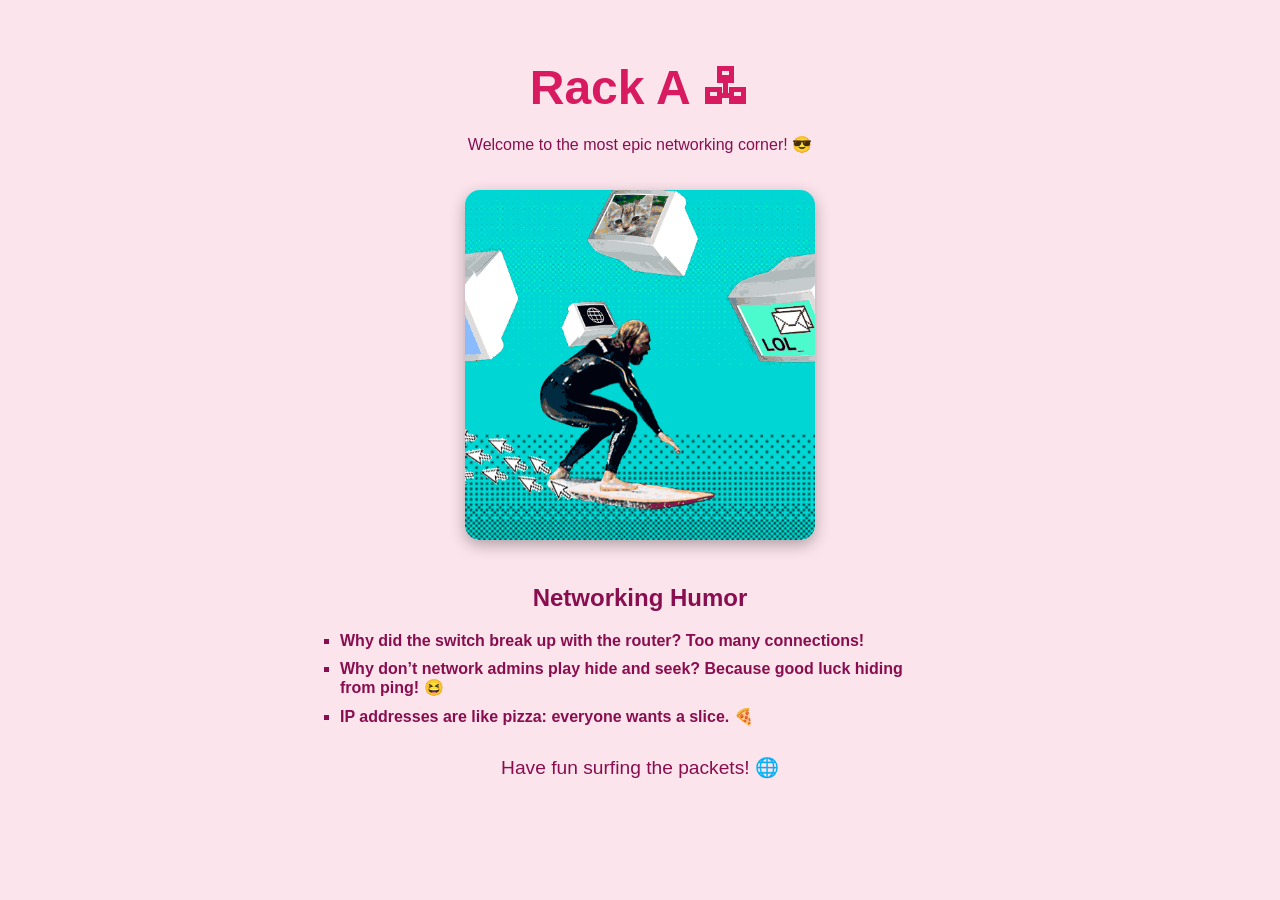
<file: servers_config/rack_a/index.html>
<!DOCTYPE html>
<html lang="en">
<head>
    <meta charset="UTF-8">
    <title>Rack A - Networking Fun</title>
    <link rel="stylesheet" href="style.css">
</head>
<body>
    <h1>Rack A 🖧</h1>
    <p>Welcome to the most epic networking corner! 😎</p>

    <div class="gif-container">
        <img src="surfing_gif.gif" alt="Funny networking GIF">
    </div>

    <h2>Networking Humor</h2>
    <ul>
        <li>Why did the switch break up with the router? Too many connections!</li>
        <li>Why don’t network admins play hide and seek? Because good luck hiding from ping! 😆</li>
        <li>IP addresses are like pizza: everyone wants a slice. 🍕</li>
    </ul>

    <p class="footer">Have fun surfing the packets! 🌐</p>
</body>
</html>
</file>
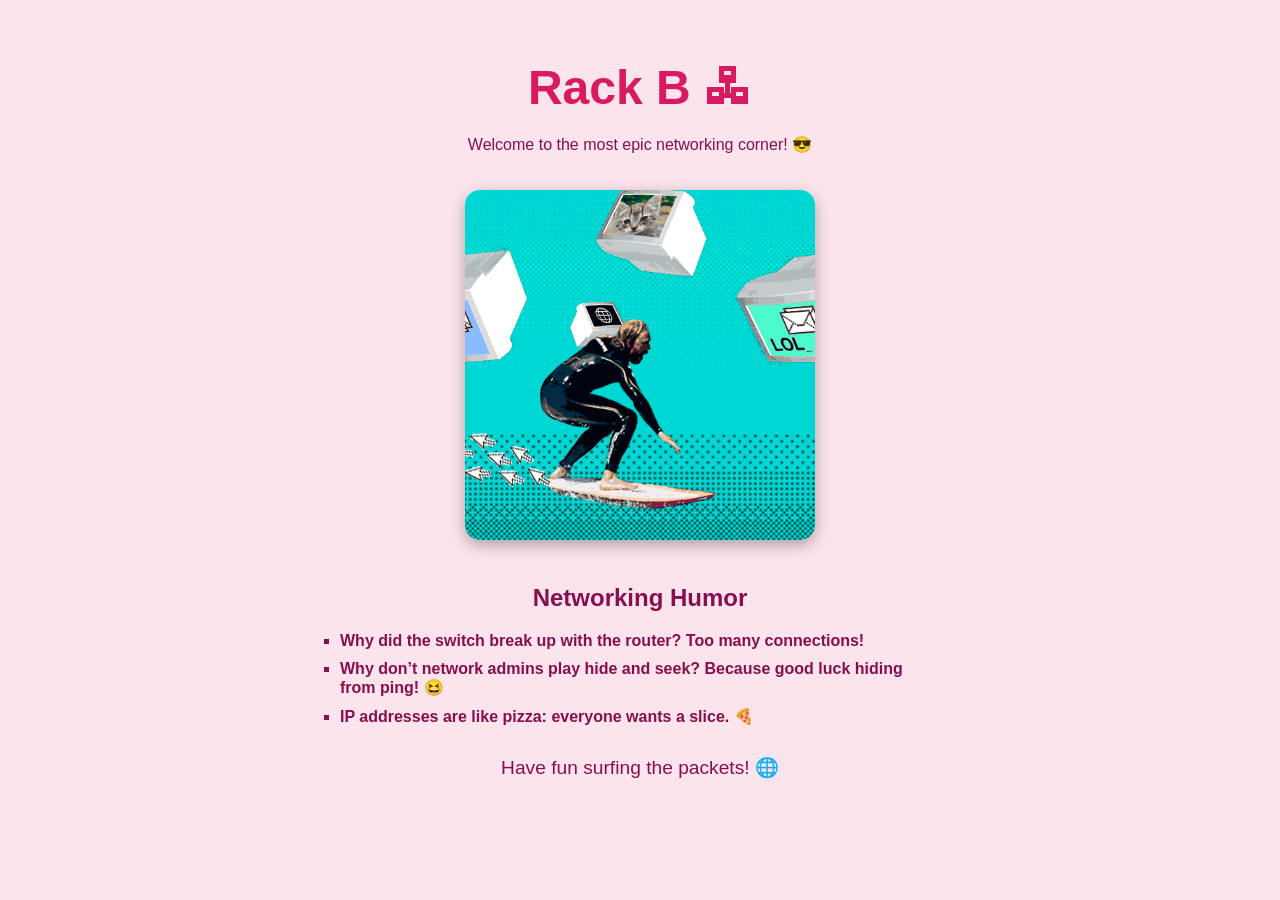
<file: servers_config/rack_b/index.html>
<!DOCTYPE html>
<html lang="en">
<head>
    <meta charset="UTF-8">
    <title>Rack B - Networking Fun</title>
    <link rel="stylesheet" href="style.css">
</head>
<body>
    <h1>Rack B 🖧</h1>
    <p>Welcome to the most epic networking corner! 😎</p>

    <div class="gif-container">
        <img src="surfing_gif.gif" alt="Funny networking GIF">
    </div>

    <h2>Networking Humor</h2>
    <ul>
        <li>Why did the switch break up with the router? Too many connections!</li>
        <li>Why don’t network admins play hide and seek? Because good luck hiding from ping! 😆</li>
        <li>IP addresses are like pizza: everyone wants a slice. 🍕</li>
    </ul>

    <p class="footer">Have fun surfing the packets! 🌐</p>
</body>
</html>
</file>
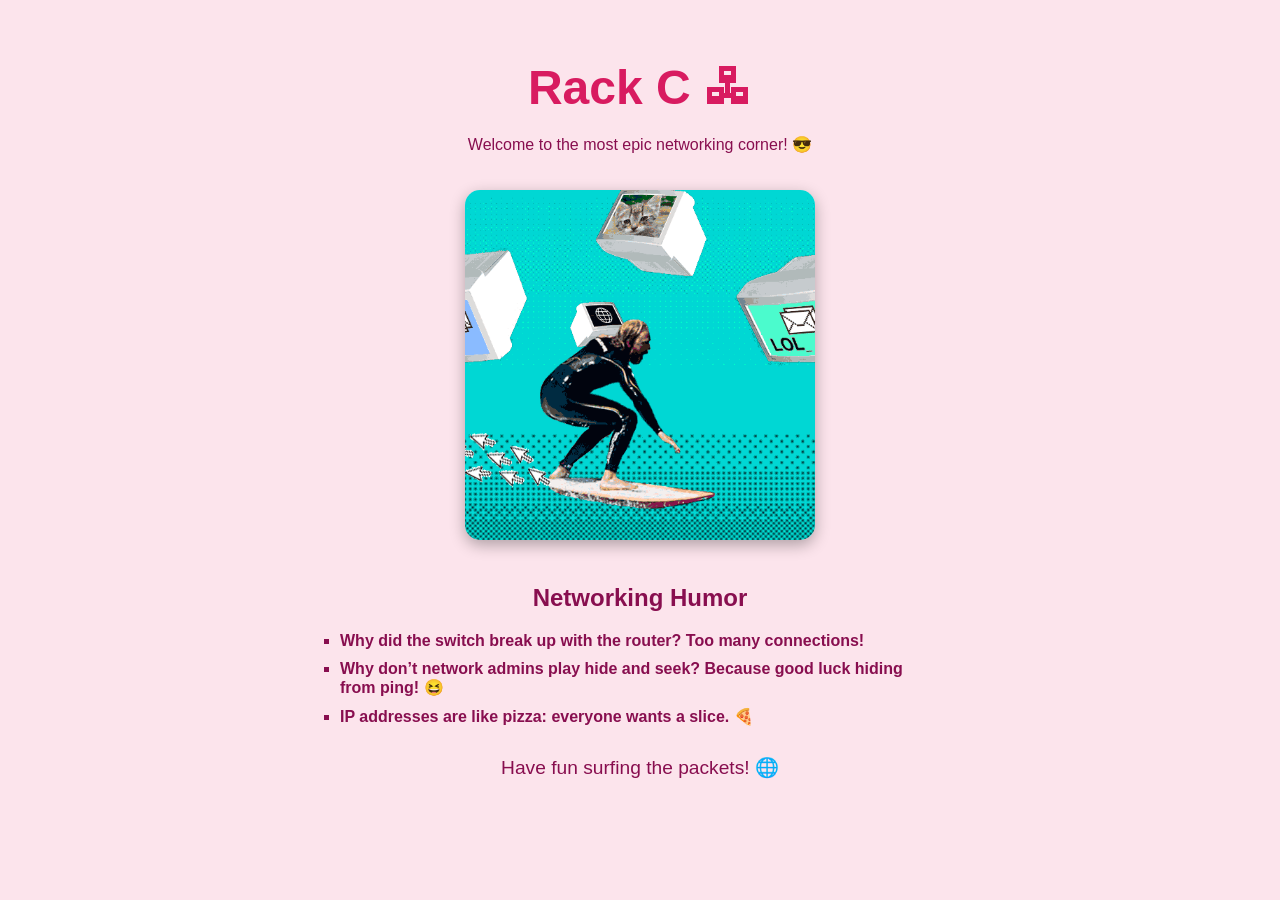
<file: servers_config/rack_c/index.html>
<!DOCTYPE html>
<html lang="en">
<head>
    <meta charset="UTF-8">
    <title>Rack C - Networking Fun</title>
    <link rel="stylesheet" href="style.css">
</head>
<body>
    <h1>Rack C 🖧</h1>
    <p>Welcome to the most epic networking corner! 😎</p>

    <div class="gif-container">
        <img src="surfing_gif.gif" alt="Funny networking GIF">
    </div>

    <h2>Networking Humor</h2>
    <ul>
        <li>Why did the switch break up with the router? Too many connections!</li>
        <li>Why don’t network admins play hide and seek? Because good luck hiding from ping! 😆</li>
        <li>IP addresses are like pizza: everyone wants a slice. 🍕</li>
    </ul>

    <p class="footer">Have fun surfing the packets! 🌐</p>
</body>
</html>
</file>
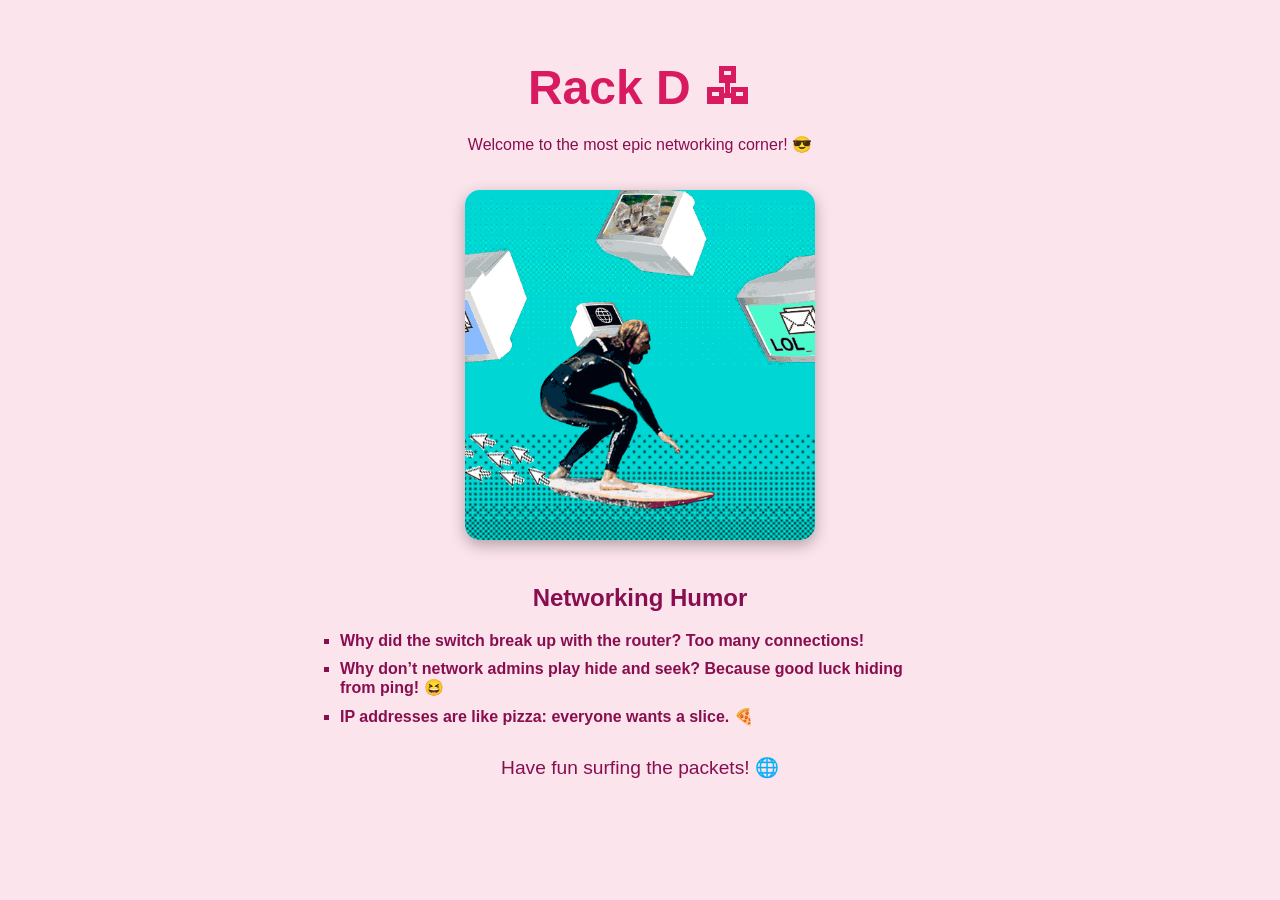
<file: servers_config/rack_d/index.html>
<!DOCTYPE html>
<html lang="en">
<head>
    <meta charset="UTF-8">
    <title>Rack D - Networking Fun</title>
    <link rel="stylesheet" href="style.css">
</head>
<body>
    <h1>Rack D 🖧</h1>
    <p>Welcome to the most epic networking corner! 😎</p>

    <div class="gif-container">
        <img src="surfing_gif.gif" alt="Funny networking GIF">
    </div>

    <h2>Networking Humor</h2>
    <ul>
        <li>Why did the switch break up with the router? Too many connections!</li>
        <li>Why don’t network admins play hide and seek? Because good luck hiding from ping! 😆</li>
        <li>IP addresses are like pizza: everyone wants a slice. 🍕</li>
    </ul>

    <p class="footer">Have fun surfing the packets! 🌐</p>
</body>
</html>
</file>
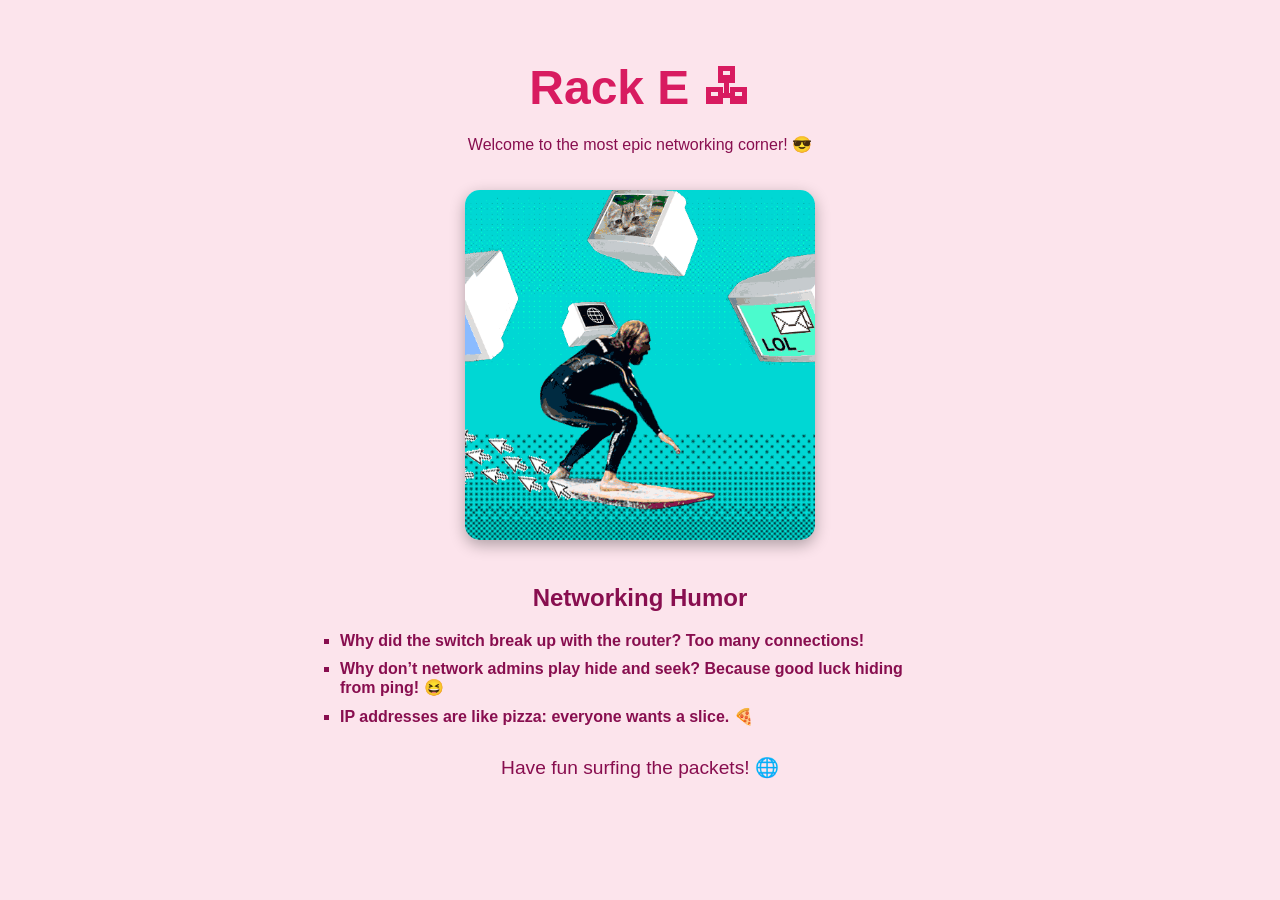
<file: servers_config/rack_e/index.html>
<!DOCTYPE html>
<html lang="en">
<head>
    <meta charset="UTF-8">
    <title>Rack E - Networking Fun</title>
    <link rel="stylesheet" href="style.css">
</head>
<body>
    <h1>Rack E 🖧</h1>
    <p>Welcome to the most epic networking corner! 😎</p>

    <div class="gif-container">
        <img src="surfing_gif.gif" alt="Funny networking GIF">
    </div>

    <h2>Networking Humor</h2>
    <ul>
        <li>Why did the switch break up with the router? Too many connections!</li>
        <li>Why don’t network admins play hide and seek? Because good luck hiding from ping! 😆</li>
        <li>IP addresses are like pizza: everyone wants a slice. 🍕</li>
    </ul>

    <p class="footer">Have fun surfing the packets! 🌐</p>
</body>
</html>
</file>
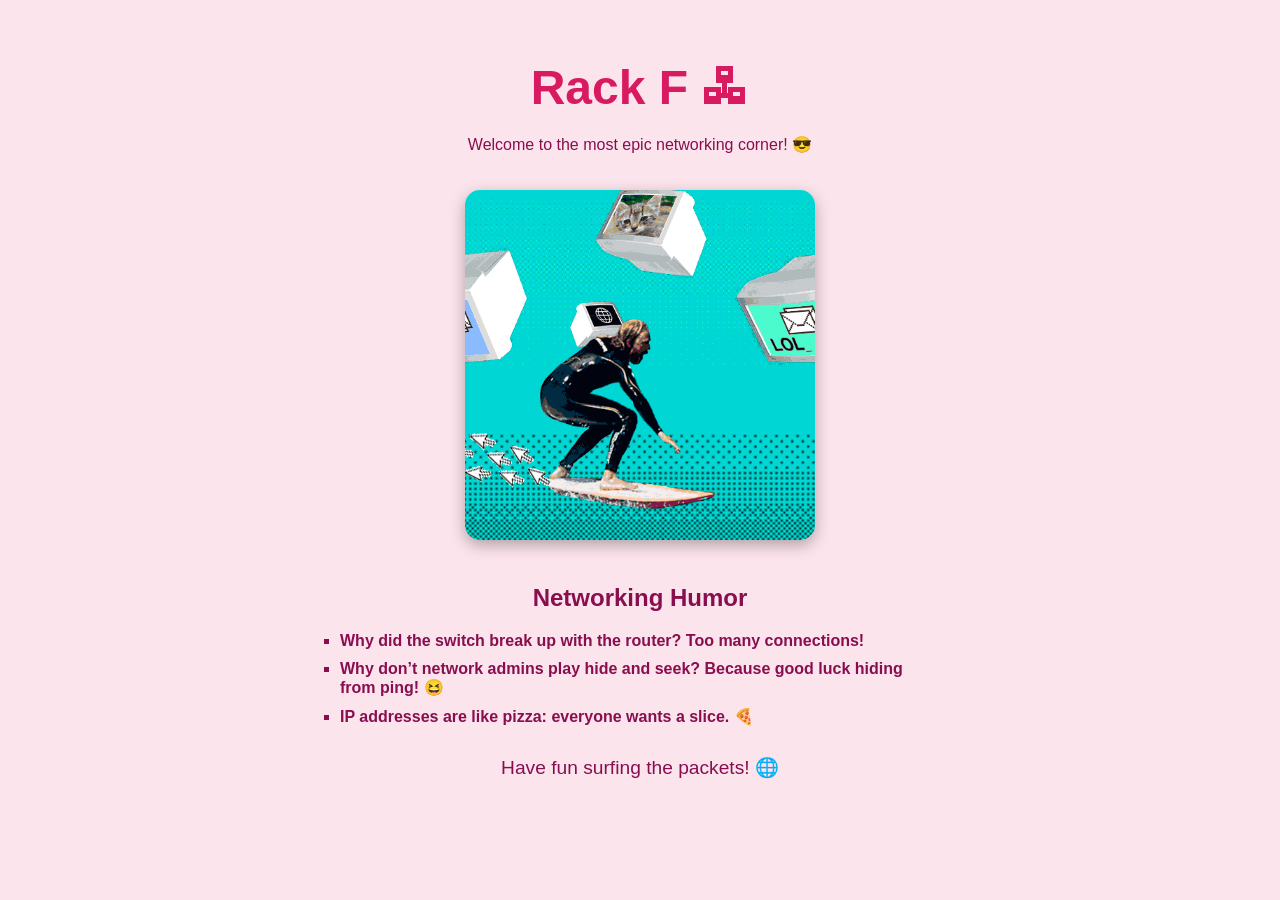
<file: servers_config/rack_f/index.html>
<!DOCTYPE html>
<html lang="en">
<head>
    <meta charset="UTF-8">
    <title>Rack F - Networking Fun</title>
    <link rel="stylesheet" href="style.css">
</head>
<body>
    <h1>Rack F 🖧</h1>
    <p>Welcome to the most epic networking corner! 😎</p>

    <div class="gif-container">
        <img src="surfing_gif.gif" alt="Funny networking GIF">
    </div>

    <h2>Networking Humor</h2>
    <ul>
        <li>Why did the switch break up with the router? Too many connections!</li>
        <li>Why don’t network admins play hide and seek? Because good luck hiding from ping! 😆</li>
        <li>IP addresses are like pizza: everyone wants a slice. 🍕</li>
    </ul>

    <p class="footer">Have fun surfing the packets! 🌐</p>
</body>
</html>
</file>
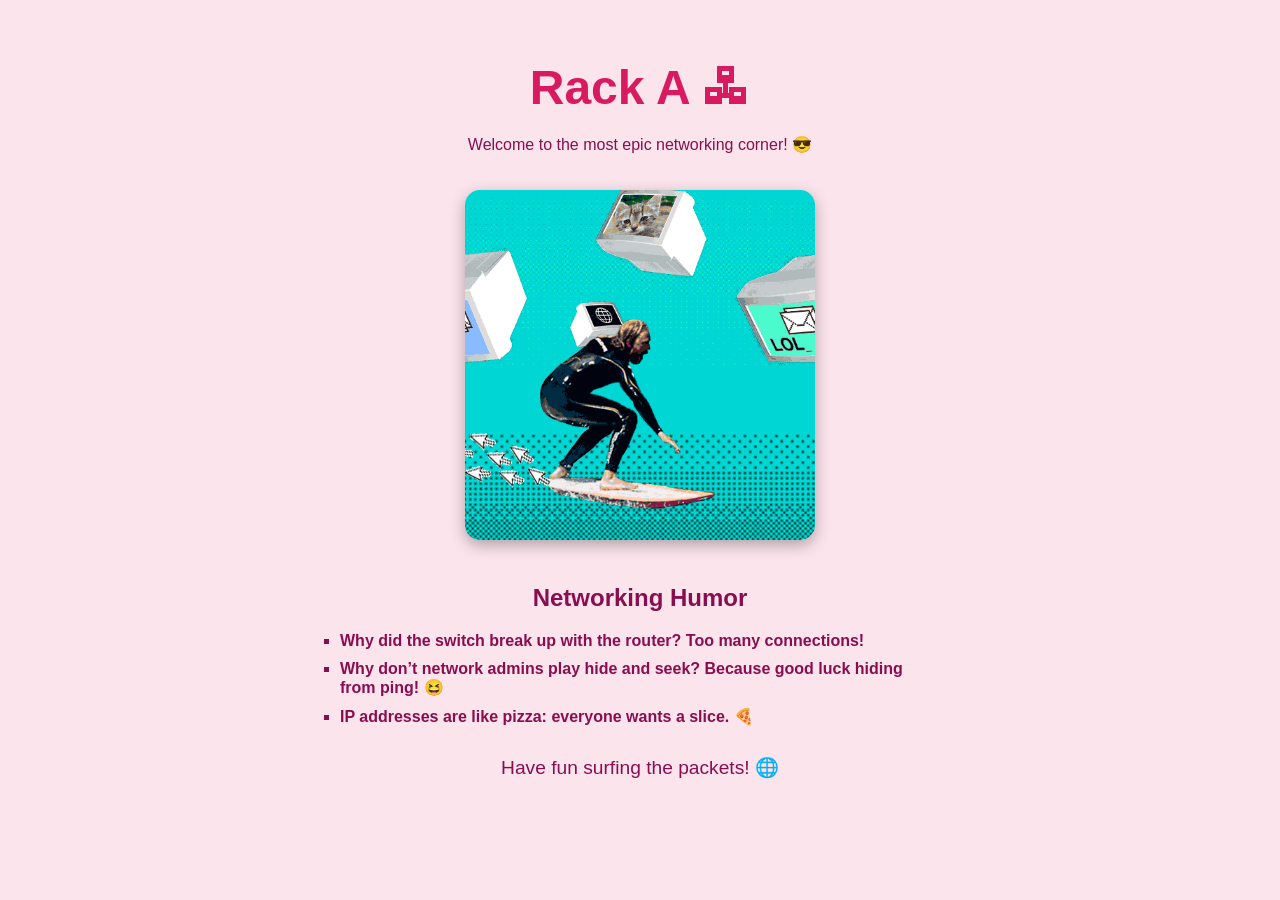
<file: servers_config/rack_a/web/index.html>
<!DOCTYPE html>
<html lang="en">
<head>
    <meta charset="UTF-8">
    <title>Rack A - Networking Fun</title>
    <link rel="stylesheet" href="style.css">
</head>
<body>
    <h1>Rack A 🖧</h1>
    <p>Welcome to the most epic networking corner! 😎</p>

    <div class="gif-container">
        <img src="surfing_gif.gif" alt="Funny networking GIF">
    </div>

    <h2>Networking Humor</h2>
    <ul>
        <li>Why did the switch break up with the router? Too many connections!</li>
        <li>Why don’t network admins play hide and seek? Because good luck hiding from ping! 😆</li>
        <li>IP addresses are like pizza: everyone wants a slice. 🍕</li>
    </ul>

    <p class="footer">Have fun surfing the packets! 🌐</p>
</body>
</html>
</file>
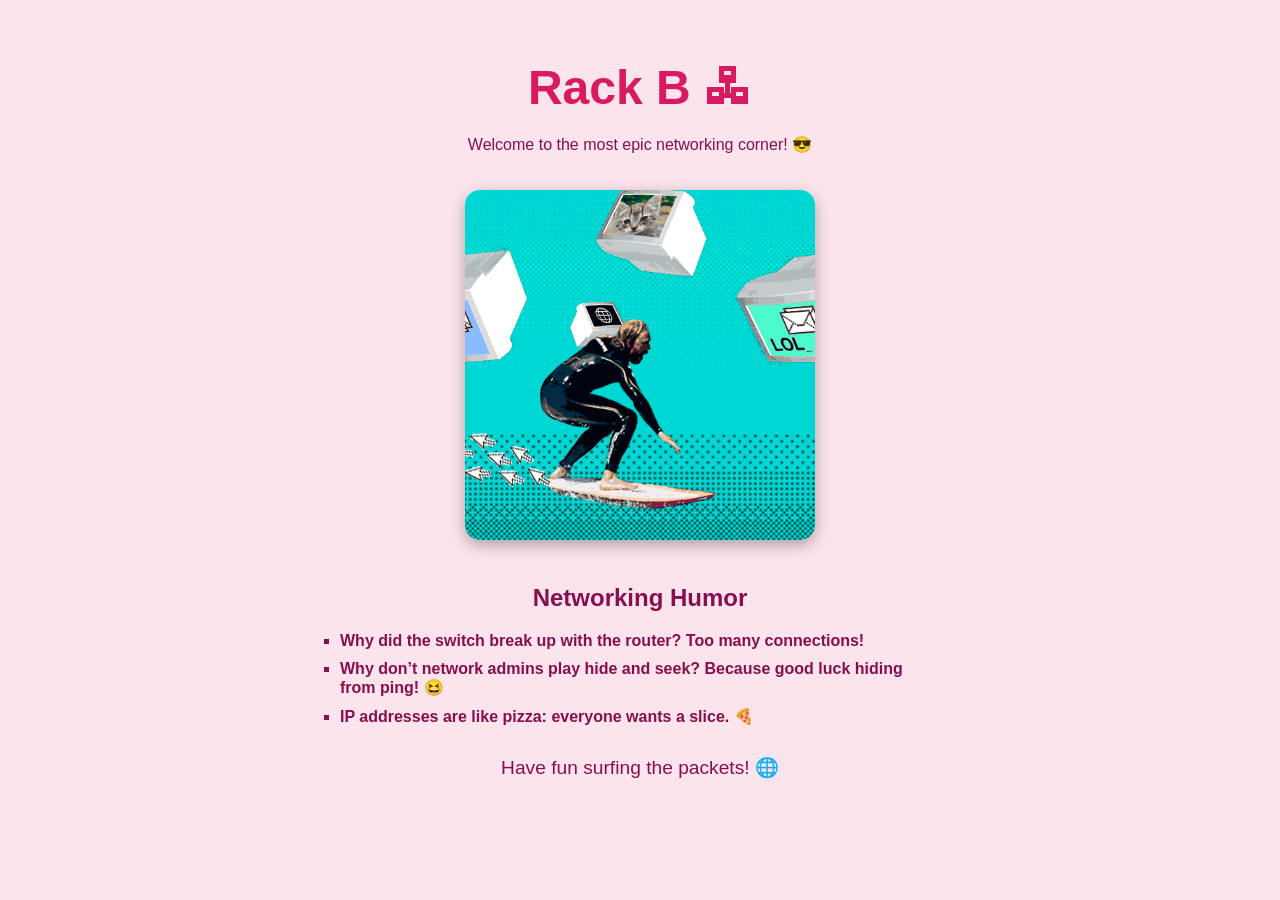
<file: servers_config/rack_b/web/index.html>
<!DOCTYPE html>
<html lang="en">
<head>
    <meta charset="UTF-8">
    <title>Rack B - Networking Fun</title>
    <link rel="stylesheet" href="style.css">
</head>
<body>
    <h1>Rack B 🖧</h1>
    <p>Welcome to the most epic networking corner! 😎</p>

    <div class="gif-container">
        <img src="surfing_gif.gif" alt="Funny networking GIF">
    </div>

    <h2>Networking Humor</h2>
    <ul>
        <li>Why did the switch break up with the router? Too many connections!</li>
        <li>Why don’t network admins play hide and seek? Because good luck hiding from ping! 😆</li>
        <li>IP addresses are like pizza: everyone wants a slice. 🍕</li>
    </ul>

    <p class="footer">Have fun surfing the packets! 🌐</p>
</body>
</html>
</file>
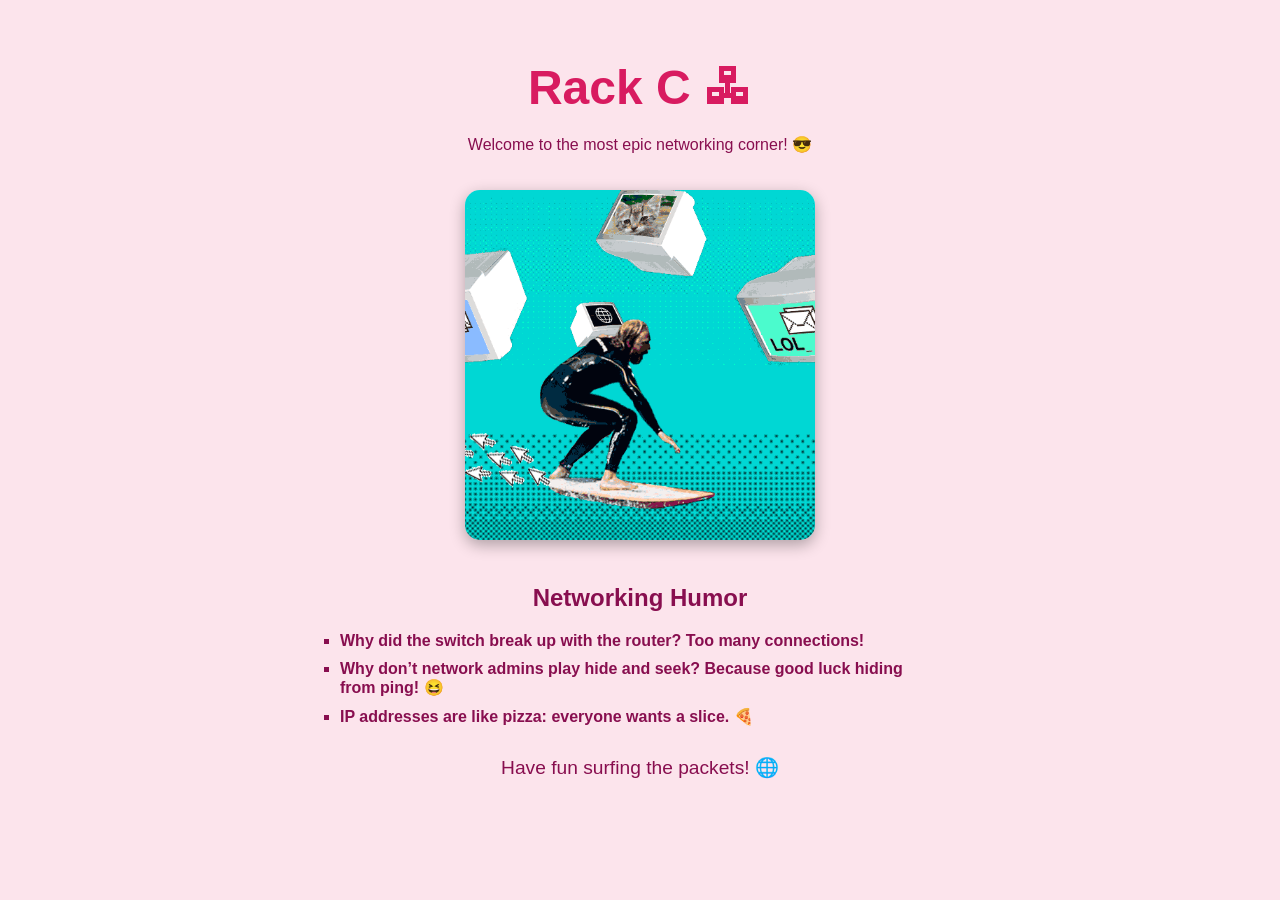
<file: servers_config/rack_c/web/index.html>
<!DOCTYPE html>
<html lang="en">
<head>
    <meta charset="UTF-8">
    <title>Rack C - Networking Fun</title>
    <link rel="stylesheet" href="style.css">
</head>
<body>
    <h1>Rack C 🖧</h1>
    <p>Welcome to the most epic networking corner! 😎</p>

    <div class="gif-container">
        <img src="surfing_gif.gif" alt="Funny networking GIF">
    </div>

    <h2>Networking Humor</h2>
    <ul>
        <li>Why did the switch break up with the router? Too many connections!</li>
        <li>Why don’t network admins play hide and seek? Because good luck hiding from ping! 😆</li>
        <li>IP addresses are like pizza: everyone wants a slice. 🍕</li>
    </ul>

    <p class="footer">Have fun surfing the packets! 🌐</p>
</body>
</html>
</file>
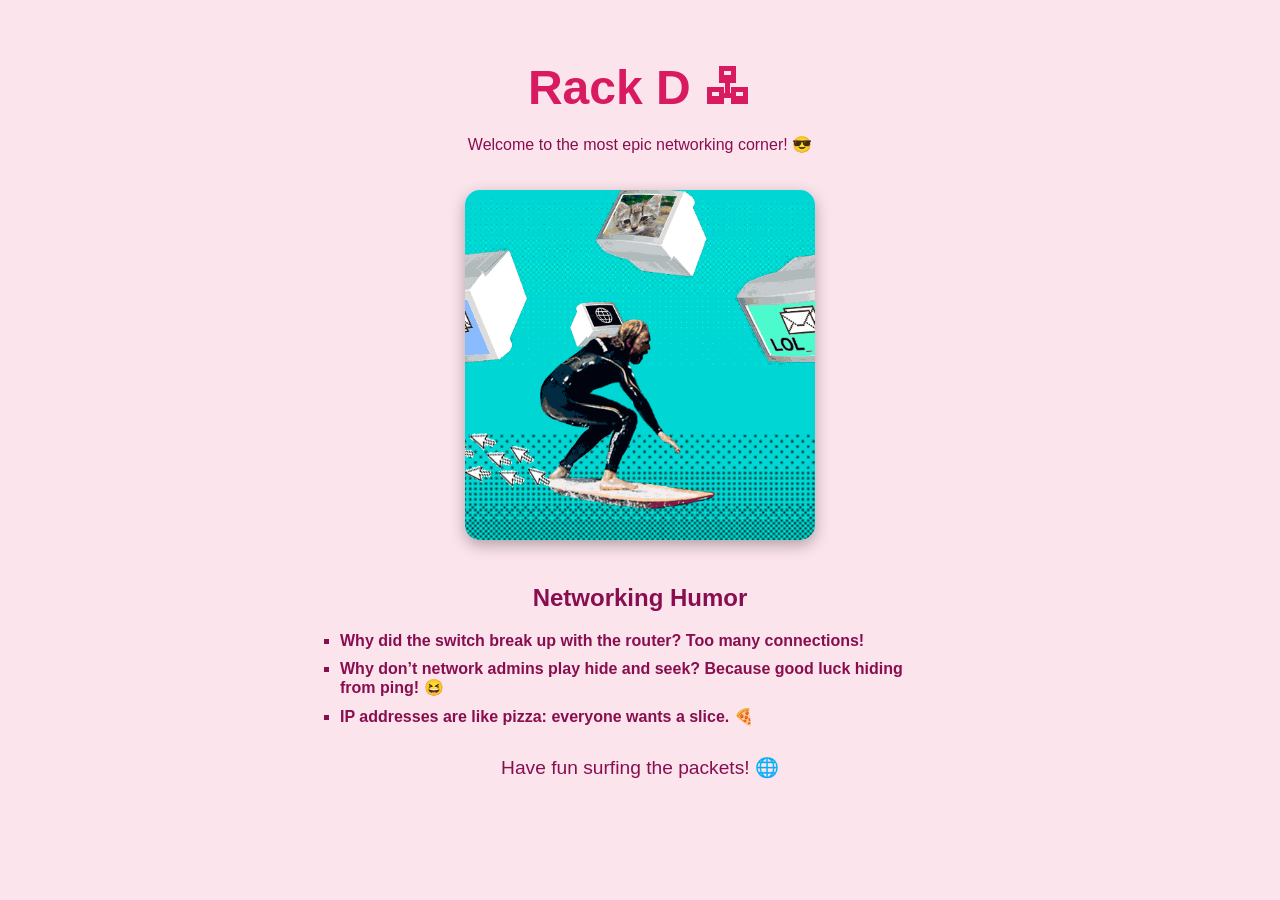
<file: servers_config/rack_d/web/index.html>
<!DOCTYPE html>
<html lang="en">
<head>
    <meta charset="UTF-8">
    <title>Rack D - Networking Fun</title>
    <link rel="stylesheet" href="style.css">
</head>
<body>
    <h1>Rack D 🖧</h1>
    <p>Welcome to the most epic networking corner! 😎</p>

    <div class="gif-container">
        <img src="surfing_gif.gif" alt="Funny networking GIF">
    </div>

    <h2>Networking Humor</h2>
    <ul>
        <li>Why did the switch break up with the router? Too many connections!</li>
        <li>Why don’t network admins play hide and seek? Because good luck hiding from ping! 😆</li>
        <li>IP addresses are like pizza: everyone wants a slice. 🍕</li>
    </ul>

    <p class="footer">Have fun surfing the packets! 🌐</p>
</body>
</html>
</file>
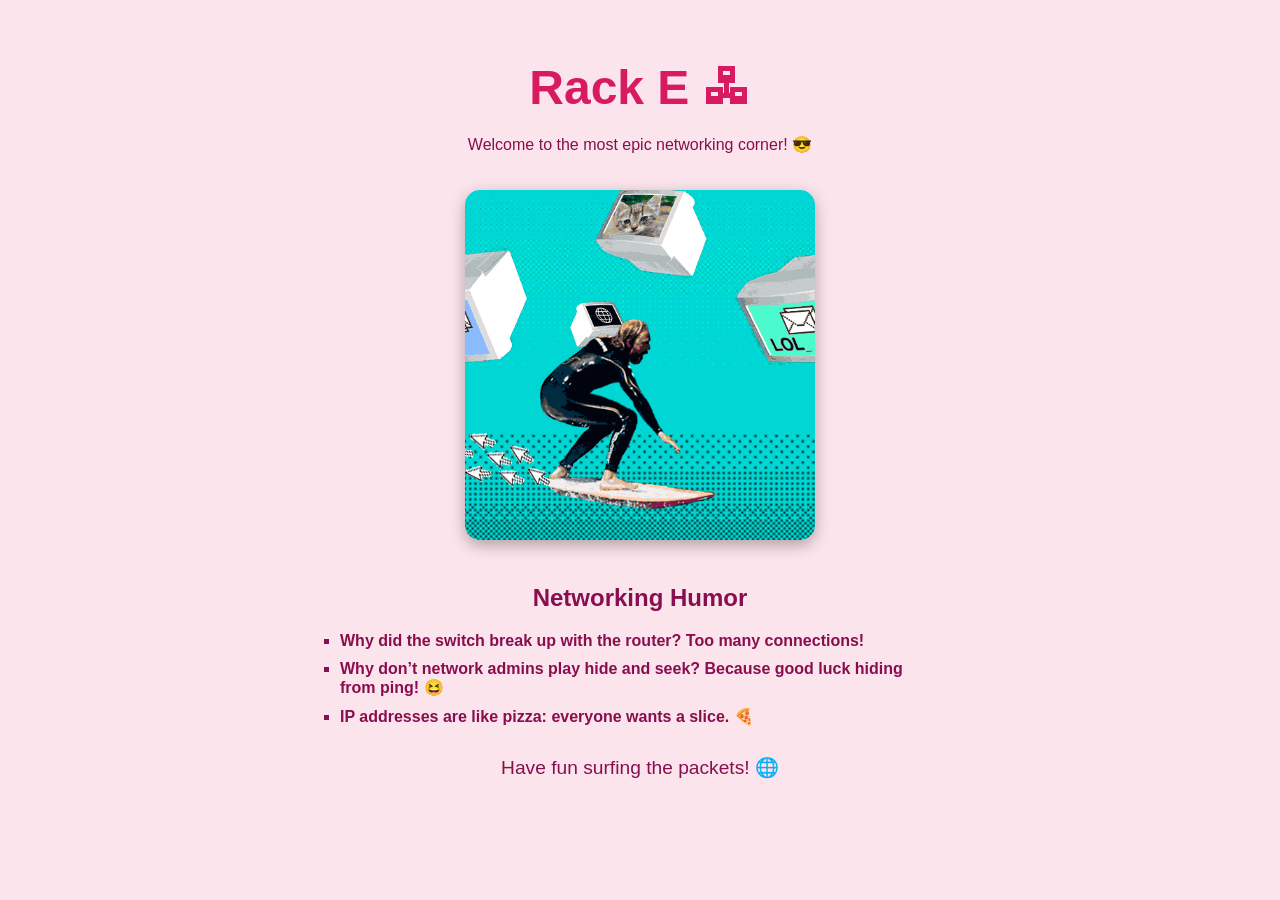
<file: servers_config/rack_e/web/index.html>
<!DOCTYPE html>
<html lang="en">
<head>
    <meta charset="UTF-8">
    <title>Rack E - Networking Fun</title>
    <link rel="stylesheet" href="style.css">
</head>
<body>
    <h1>Rack E 🖧</h1>
    <p>Welcome to the most epic networking corner! 😎</p>

    <div class="gif-container">
        <img src="surfing_gif.gif" alt="Funny networking GIF">
    </div>

    <h2>Networking Humor</h2>
    <ul>
        <li>Why did the switch break up with the router? Too many connections!</li>
        <li>Why don’t network admins play hide and seek? Because good luck hiding from ping! 😆</li>
        <li>IP addresses are like pizza: everyone wants a slice. 🍕</li>
    </ul>

    <p class="footer">Have fun surfing the packets! 🌐</p>
</body>
</html>
</file>
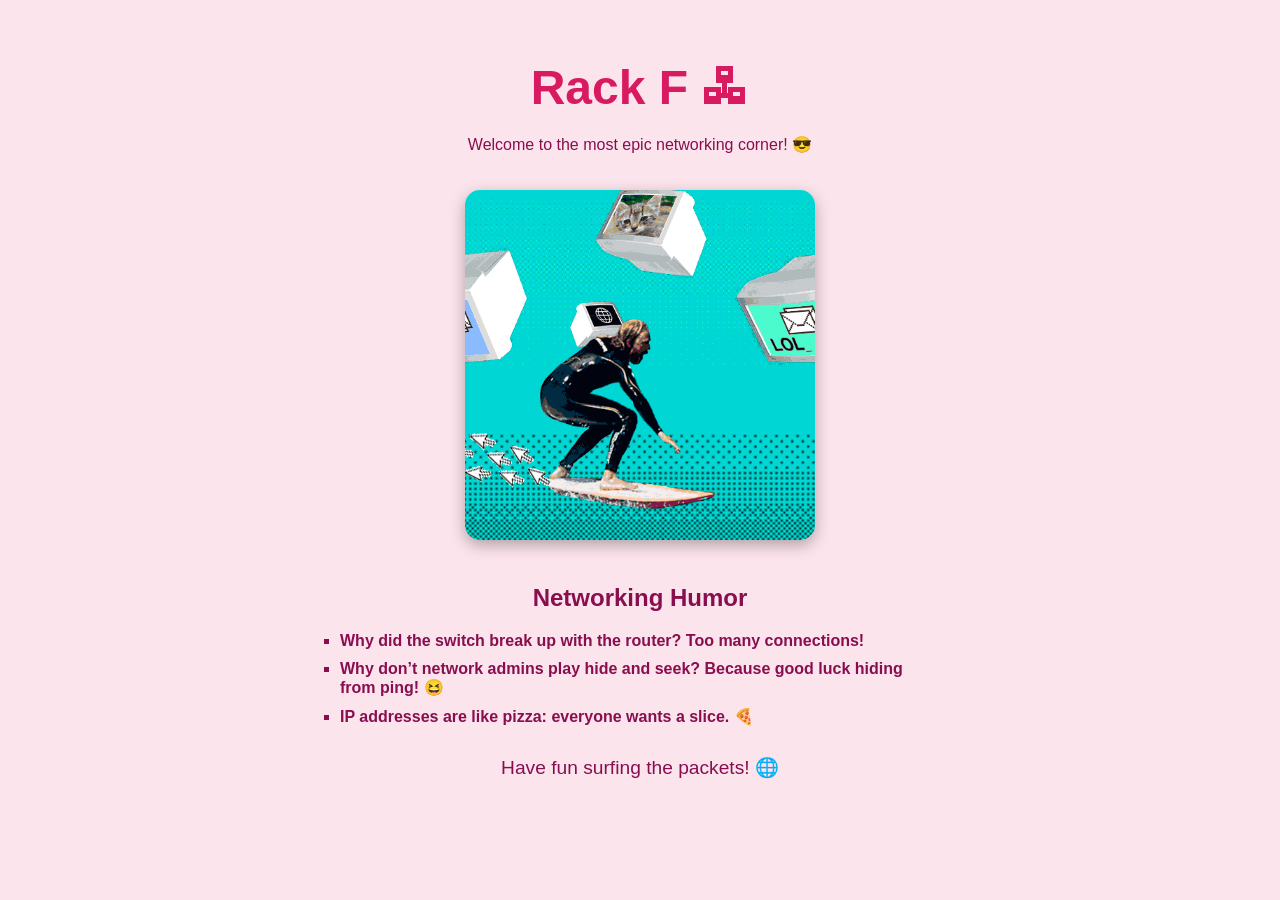
<file: servers_config/rack_f/web/index.html>
<!DOCTYPE html>
<html lang="en">
<head>
    <meta charset="UTF-8">
    <title>Rack F - Networking Fun</title>
    <link rel="stylesheet" href="style.css">
</head>
<body>
    <h1>Rack F 🖧</h1>
    <p>Welcome to the most epic networking corner! 😎</p>

    <div class="gif-container">
        <img src="surfing_gif.gif" alt="Funny networking GIF">
    </div>

    <h2>Networking Humor</h2>
    <ul>
        <li>Why did the switch break up with the router? Too many connections!</li>
        <li>Why don’t network admins play hide and seek? Because good luck hiding from ping! 😆</li>
        <li>IP addresses are like pizza: everyone wants a slice. 🍕</li>
    </ul>

    <p class="footer">Have fun surfing the packets! 🌐</p>
</body>
</html>
</file>
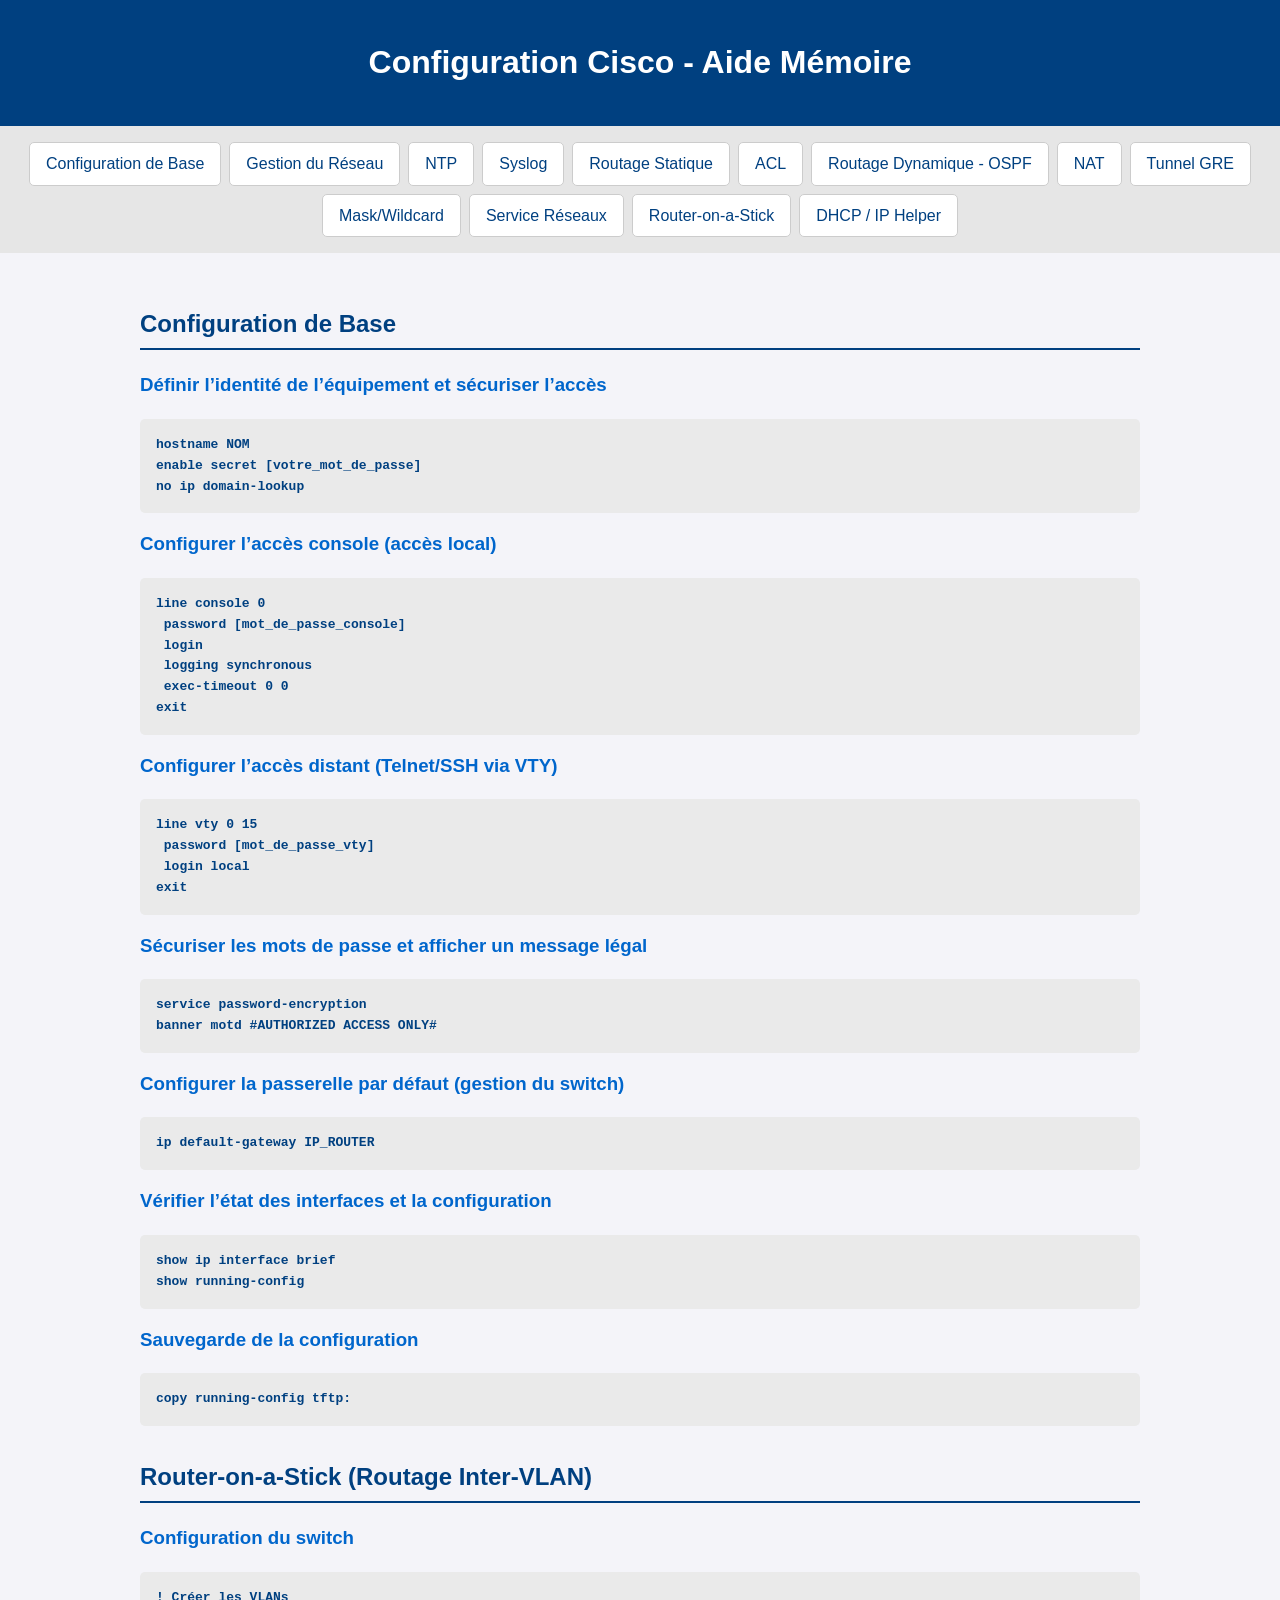
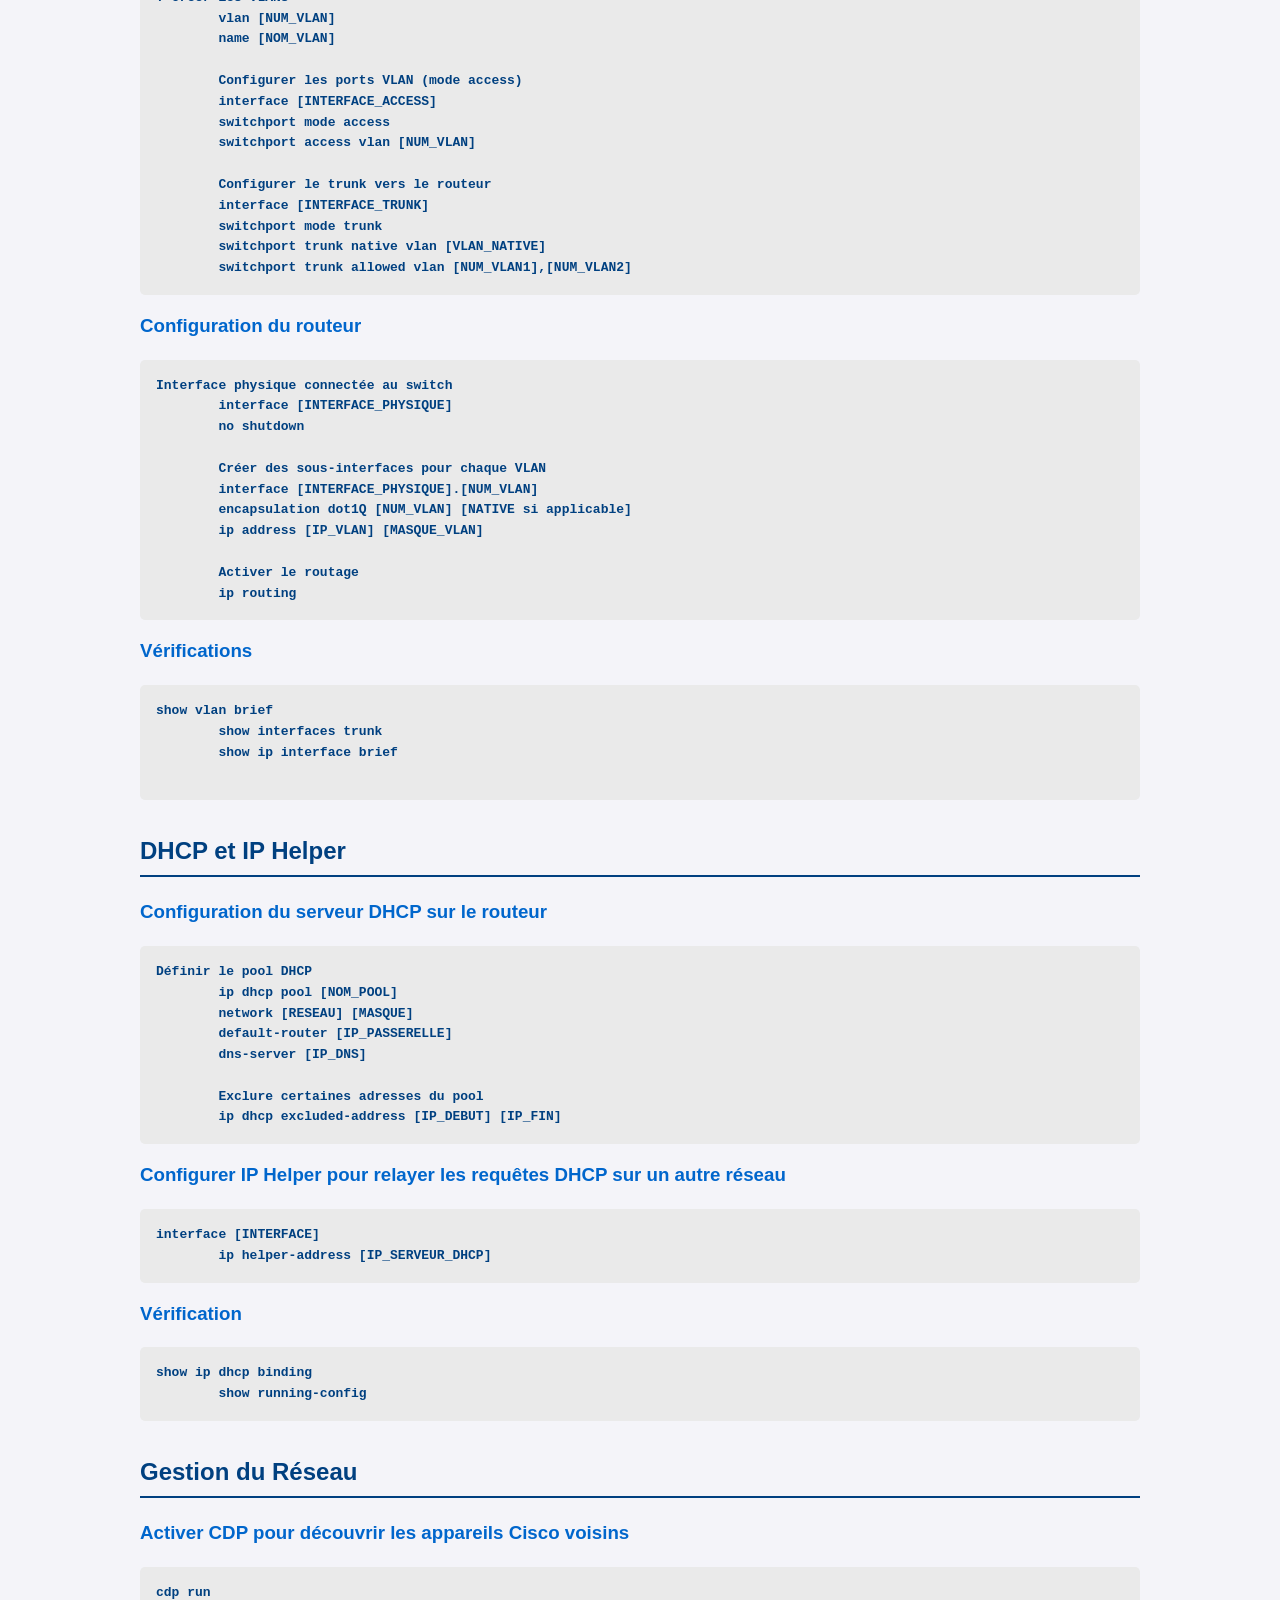
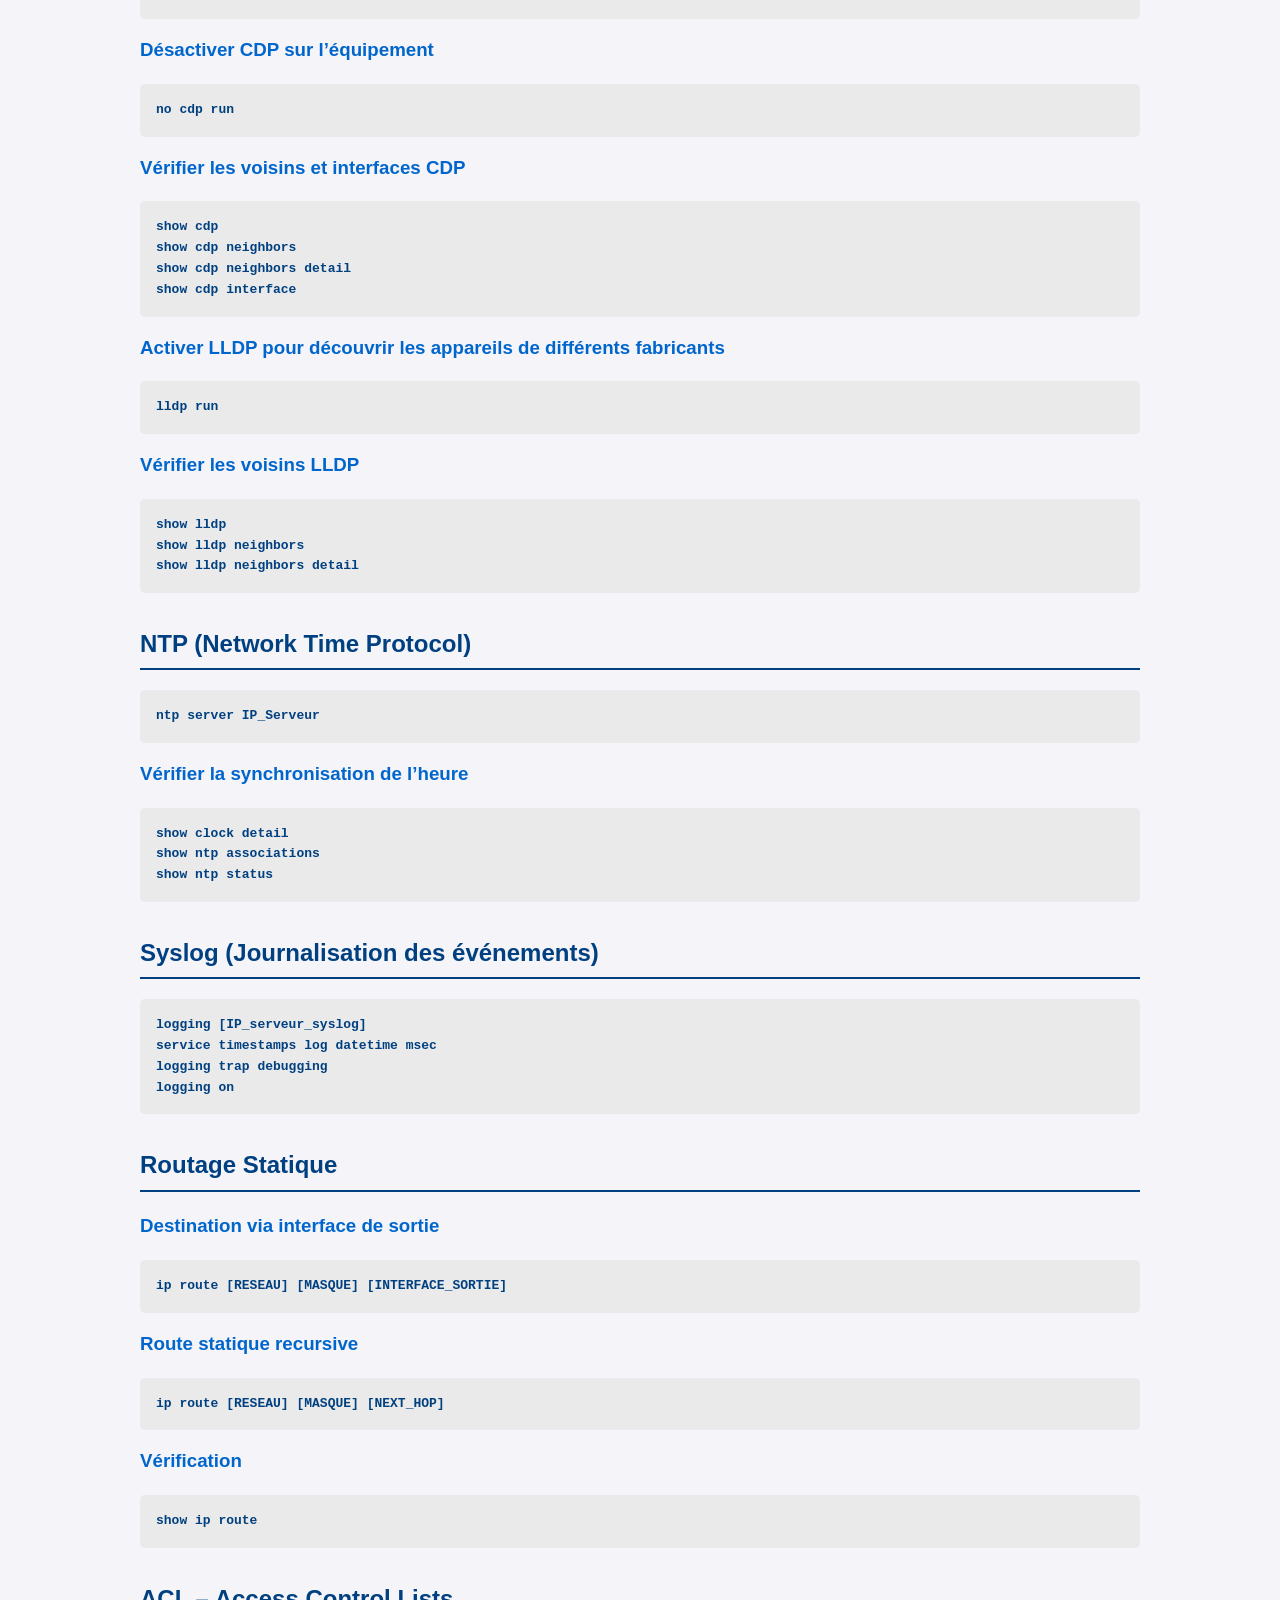
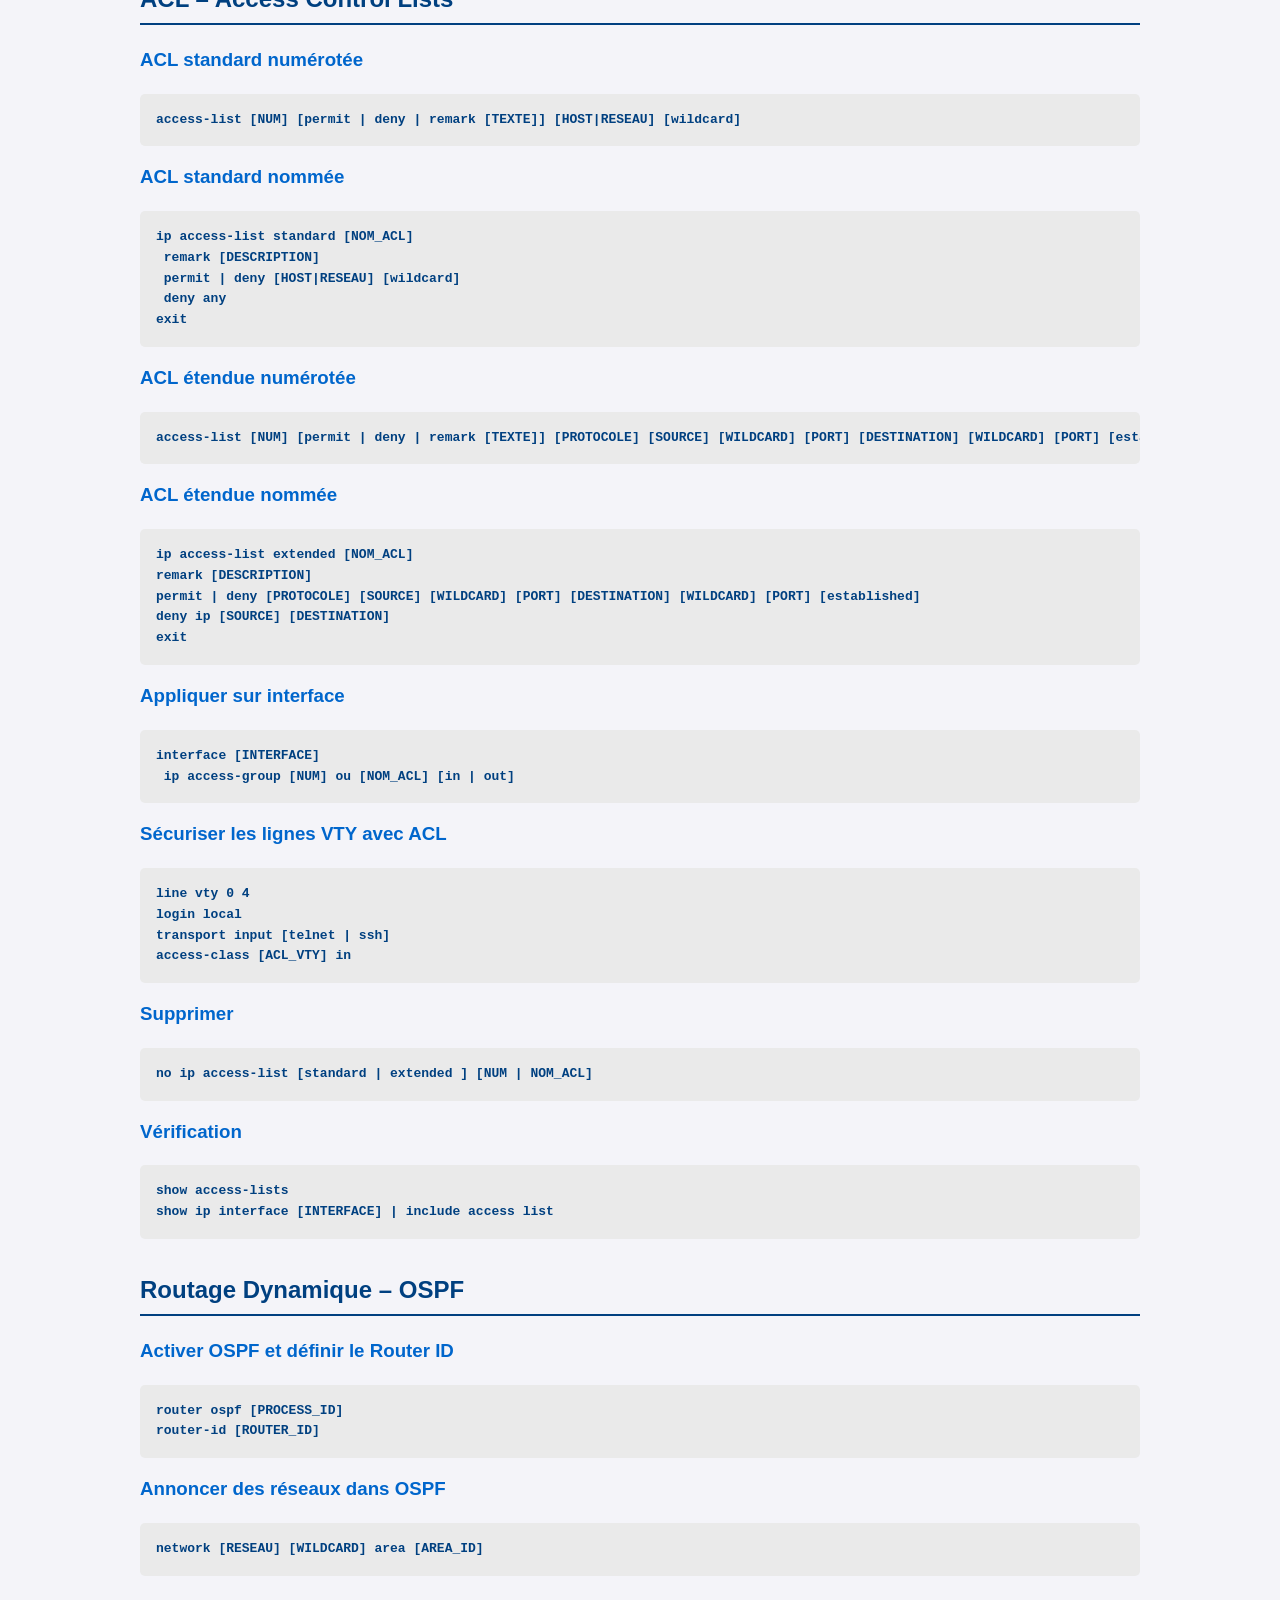
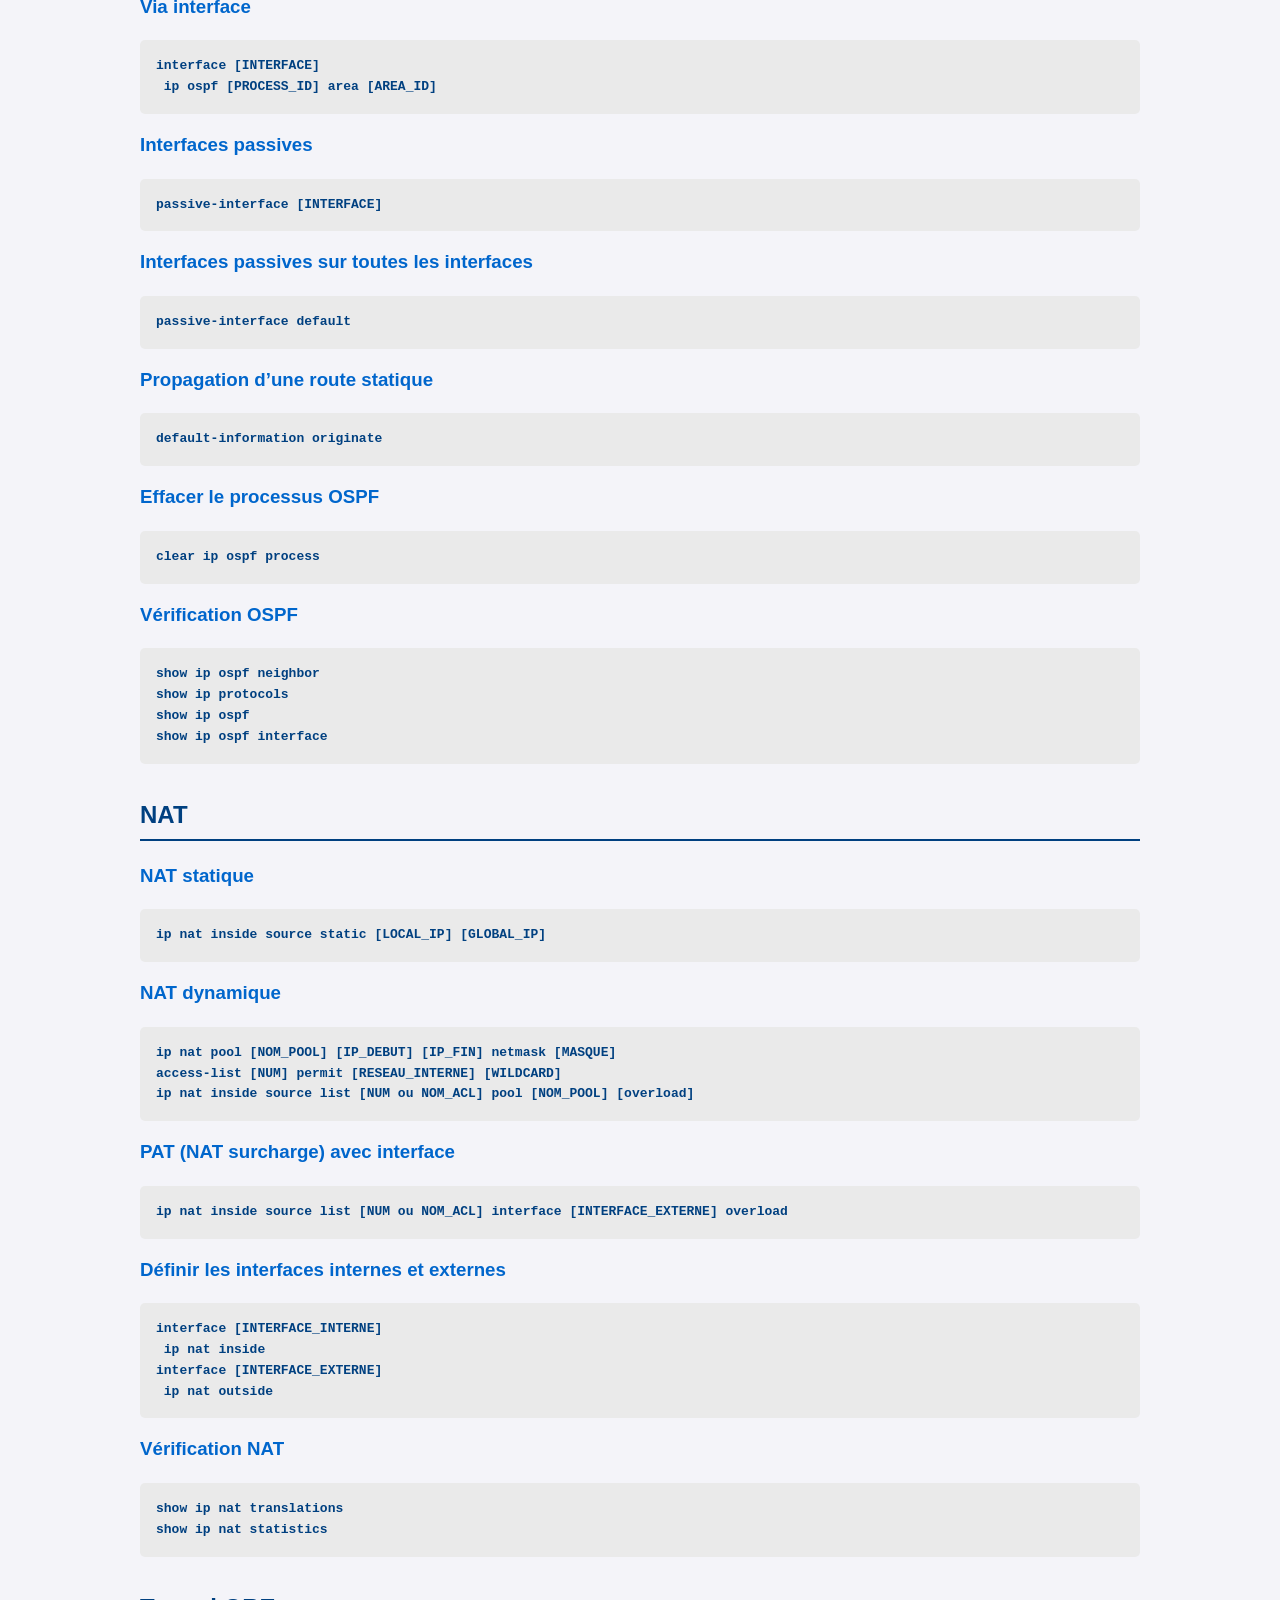
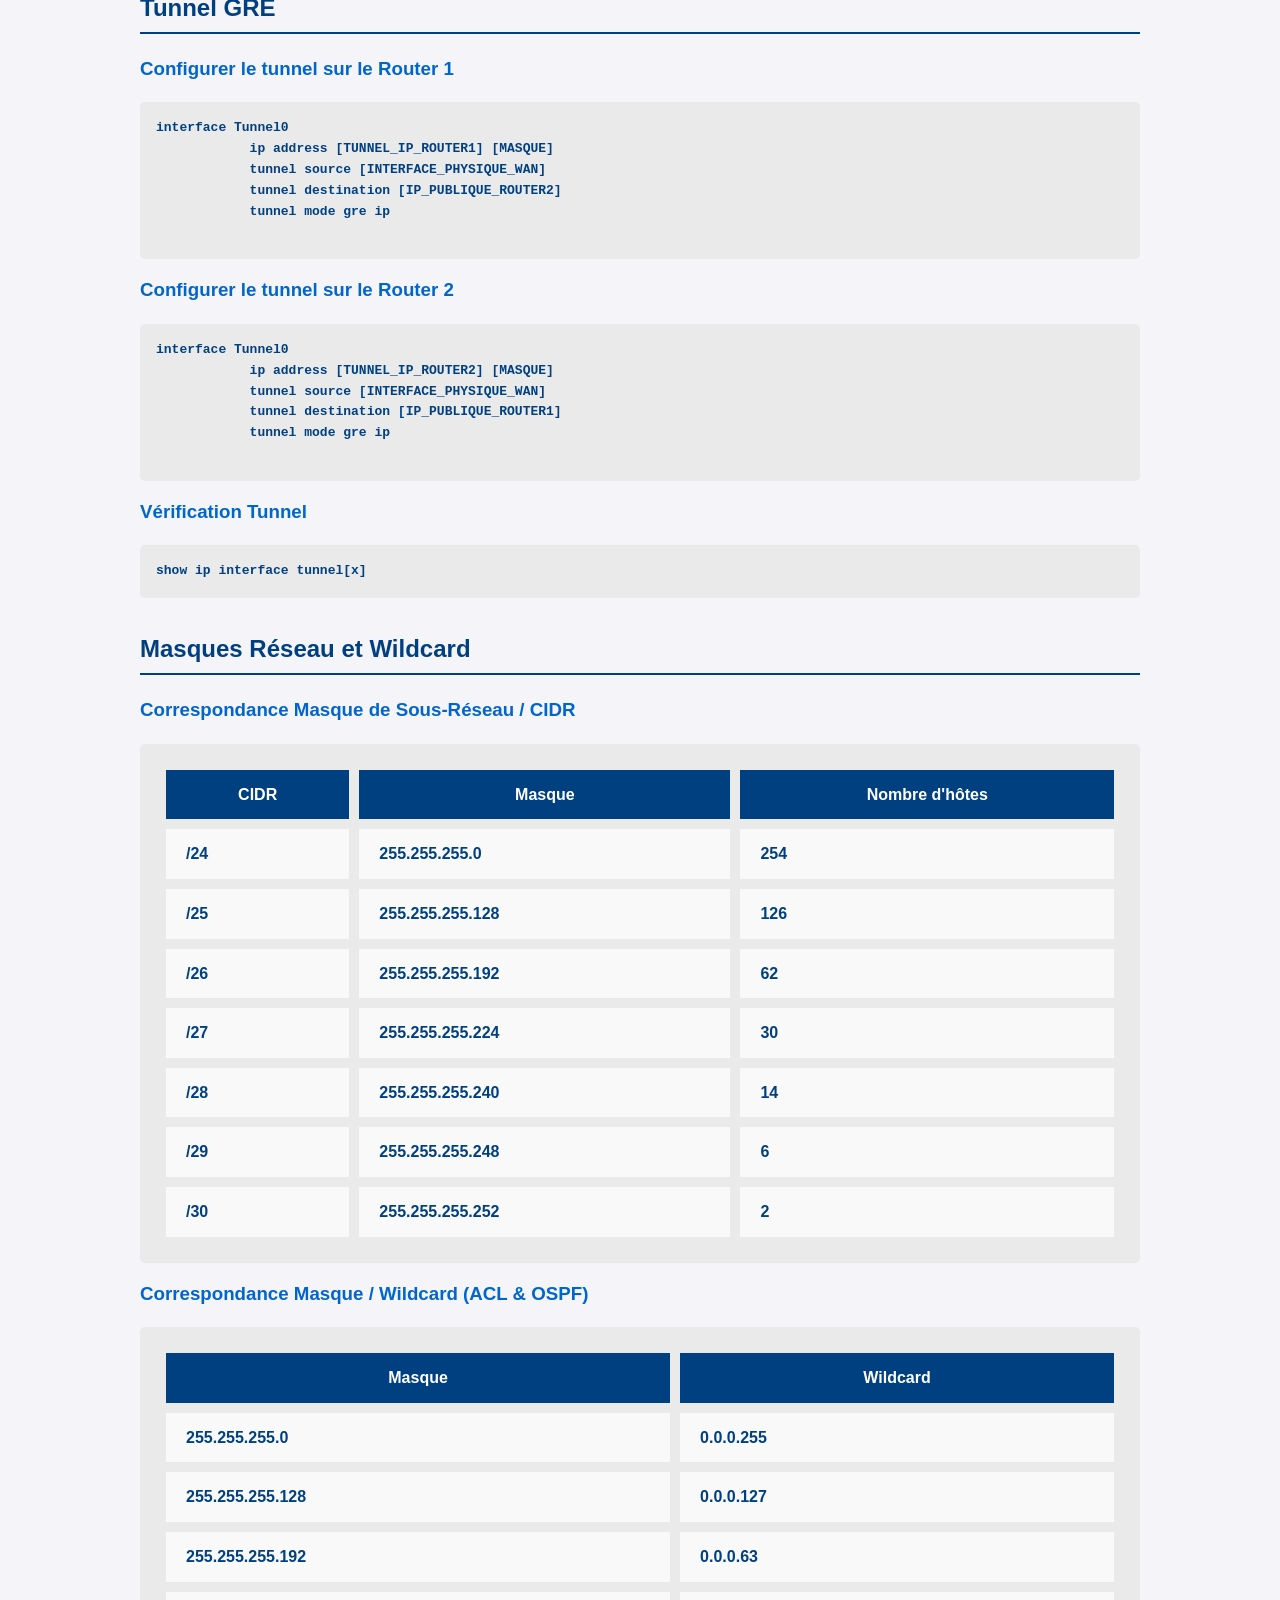
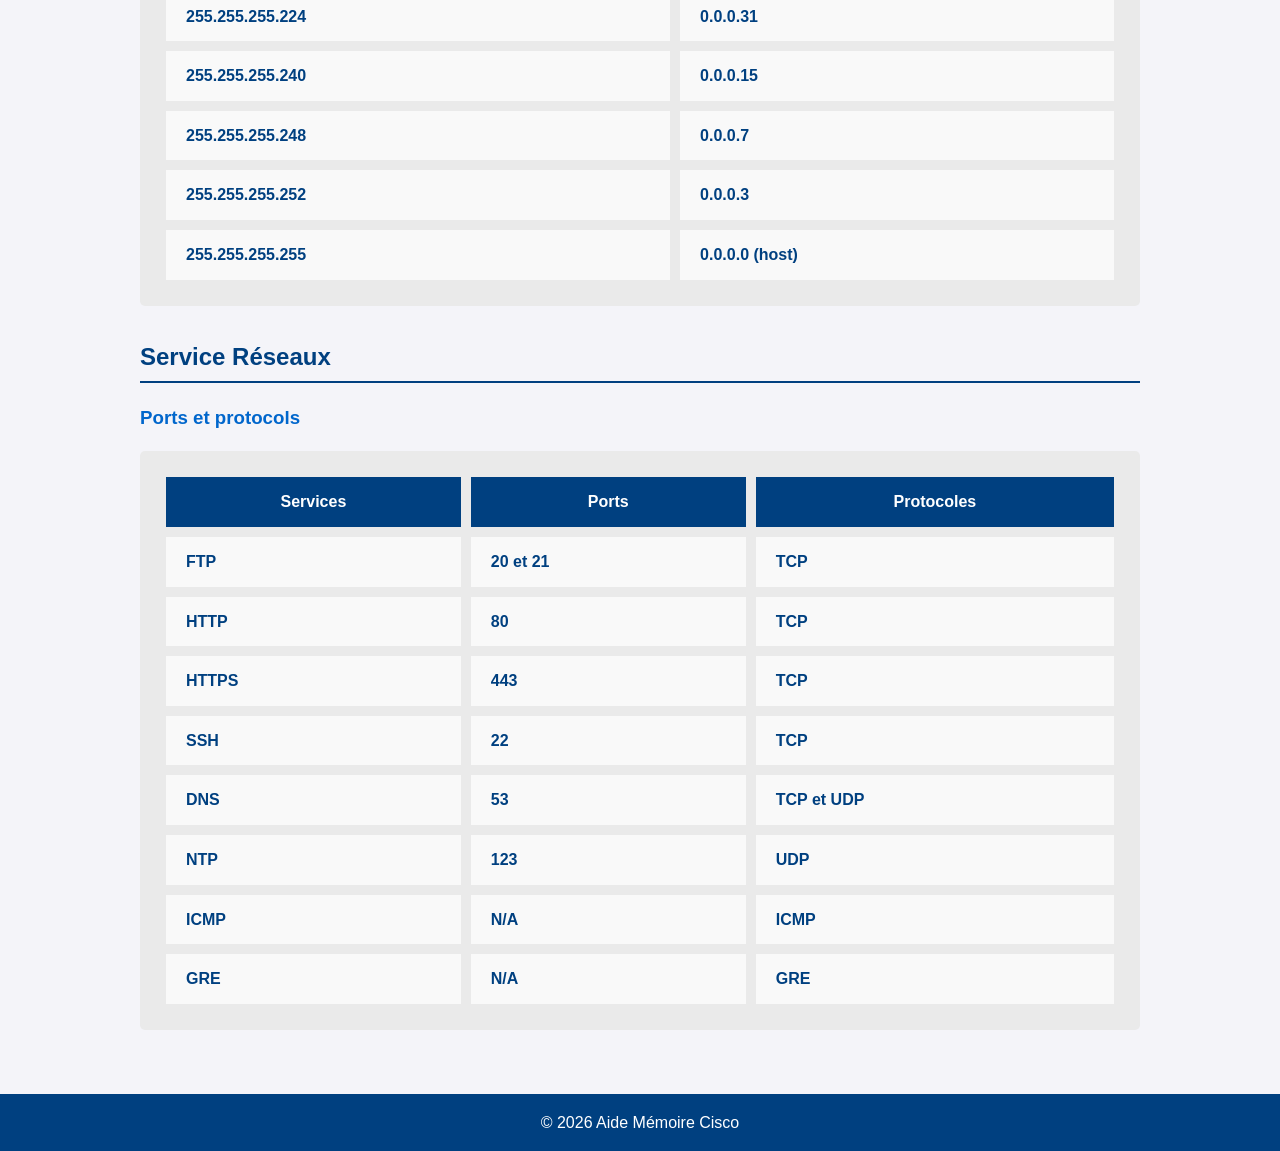
<file: documentation/aide-memoire.html>
<!DOCTYPE html>
<html lang="fr">
<head>
    <meta charset="UTF-8">
    <meta name="viewport" content="width=device-width, initial-scale=1.0">
    <title>Configuration Cisco - Aide Mémoire</title>
    <style>
        body {
            font-family: Arial, sans-serif;
            line-height: 1.6;
            background-color: #f4f4f9;
            color: #333;
            margin: 0;
            padding: 0;
        }
        header {
            background-color: #004080;
            color: white;
            padding: 1rem;
            text-align: center;
        }
        nav {
            background-color: #e6e6e6;
            padding: 1rem;
            display: flex;
            flex-wrap: wrap;
            gap: 0.5rem;
            justify-content: center;
        }
        nav a {
            text-decoration: none;
            color: #004080;
            padding: 0.5rem 1rem;
            background-color: white;
            border-radius: 5px;
            border: 1px solid #ccc;
        }
        nav a:hover {
            background-color: #004080;
            color: white;
        }
        main {
            padding: 2rem;
            max-width: 1000px;
            margin: auto;
        }
        section {
            margin-bottom: 2rem;
        }
        h2 {
            color: #004080;
            border-bottom: 2px solid #004080;
            padding-bottom: 0.3rem;
        }
        h3 {
            color: #0066cc;
            margin-top: 1rem;
        }
        pre {
            background-color: #eaeaea;
            padding: 1rem;
            border-radius: 5px;
            overflow-x: auto;
        }
        table {
            background-color: #eaeaea;
            padding: 1rem;
            border-radius: 5px;
            overflow-x: auto;
        }
        code {
            color: #004080;
            font-weight: bold;
        }
        table {
            color: #004080;
            font-weight: bold;
        }
        footer {
            text-align: center;
            padding: 1rem;
            background-color: #004080;
            color: white;
        }
        table {
            width: 100%;
            border-collapse: separate;
            border-spacing: 10px;
        }

        th {
            background-color: #004080;
            color: white;
            padding: 12px 20px;
        }

        td {
            background-color: #f9f9f9;
            padding: 12px 20px;
        }
    </style>
</head>
<body>
    <header>
        <h1>Configuration Cisco - Aide Mémoire</h1>
    </header>

    <nav>
        <a href="#base">Configuration de Base</a>
        <a href="#gestion-reseau">Gestion du Réseau</a>
        <a href="#ntp">NTP</a>
        <a href="#syslog">Syslog</a>
        <a href="#routage">Routage Statique</a>
        <a href="#acl">ACL</a>
        <a href="#ospf">Routage Dynamique - OSPF</a>
        <a href="#nat">NAT</a>
        <a href="#gre">Tunnel GRE</a>
        <a href="#masks">Mask/Wildcard</a>
        <a href="#services">Service Réseaux</a>
        <a href="#router-on-a-stick">Router-on-a-Stick</a>
        <a href="#dhcp">DHCP / IP Helper</a>
    </nav>

    <main>
        <section id="base">
            <h2>Configuration de Base</h2>
            <h3>Définir l’identité de l’équipement et sécuriser l’accès</h3>
            <pre><code>hostname NOM
enable secret [votre_mot_de_passe]
no ip domain-lookup</code></pre>

            <h3>Configurer l’accès console (accès local)</h3>
            <pre><code>line console 0
 password [mot_de_passe_console]
 login
 logging synchronous
 exec-timeout 0 0
exit</code></pre>

            <h3>Configurer l’accès distant (Telnet/SSH via VTY)</h3>
            <pre><code>line vty 0 15
 password [mot_de_passe_vty]
 login local
exit</code></pre>

            <h3>Sécuriser les mots de passe et afficher un message légal</h3>
            <pre><code>service password-encryption
banner motd #AUTHORIZED ACCESS ONLY#</code></pre>

            <h3>Configurer la passerelle par défaut (gestion du switch)</h3>
            <pre><code>ip default-gateway IP_ROUTER</code></pre>

            <h3>Vérifier l’état des interfaces et la configuration</h3>
            <pre><code>show ip interface brief
show running-config</code></pre>

            <h3>Sauvegarde de la configuration</h3>
            <pre><code>copy running-config tftp:
</code></pre>

        </section>

        <section id="router-on-a-stick">
            <h2>Router-on-a-Stick (Routage Inter-VLAN)</h2>

            <h3>Configuration du switch</h3>
            <pre><code>! Créer les VLANs
        vlan [NUM_VLAN]
        name [NOM_VLAN]

        Configurer les ports VLAN (mode access)
        interface [INTERFACE_ACCESS]
        switchport mode access
        switchport access vlan [NUM_VLAN]

        Configurer le trunk vers le routeur
        interface [INTERFACE_TRUNK]
        switchport mode trunk
        switchport trunk native vlan [VLAN_NATIVE]
        switchport trunk allowed vlan [NUM_VLAN1],[NUM_VLAN2]</code></pre>

            <h3>Configuration du routeur</h3>
            <pre><code>Interface physique connectée au switch
        interface [INTERFACE_PHYSIQUE]
        no shutdown

        Créer des sous-interfaces pour chaque VLAN
        interface [INTERFACE_PHYSIQUE].[NUM_VLAN]
        encapsulation dot1Q [NUM_VLAN] [NATIVE si applicable]
        ip address [IP_VLAN] [MASQUE_VLAN]

        Activer le routage
        ip routing</code></pre>

            <h3>Vérifications</h3>
            <pre><code>show vlan brief
        show interfaces trunk
        show ip interface brief
        </code></pre>
        </section>
        <section id="dhcp">
            <h2>DHCP et IP Helper</h2>

            <h3>Configuration du serveur DHCP sur le routeur</h3>
            <pre><code>Définir le pool DHCP
        ip dhcp pool [NOM_POOL]
        network [RESEAU] [MASQUE]
        default-router [IP_PASSERELLE]
        dns-server [IP_DNS]

        Exclure certaines adresses du pool
        ip dhcp excluded-address [IP_DEBUT] [IP_FIN]</code></pre>

            <h3>Configurer IP Helper pour relayer les requêtes DHCP sur un autre réseau</h3>
            <pre><code>interface [INTERFACE]
        ip helper-address [IP_SERVEUR_DHCP]</code></pre>

            <h3>Vérification</h3>
            <pre><code>show ip dhcp binding
        show running-config</code></pre>
        </section>
        <section id="gestion-reseau">
            <h2>Gestion du Réseau</h2>
            <h3>Activer CDP pour découvrir les appareils Cisco voisins</h3>
            <pre><code>cdp run</code></pre>

            <h3>Désactiver CDP sur l’équipement</h3>
            <pre><code>no cdp run</code></pre>

            <h3>Vérifier les voisins et interfaces CDP</h3>
            <pre><code>show cdp
show cdp neighbors
show cdp neighbors detail
show cdp interface</code></pre>

            <h3>Activer LLDP pour découvrir les appareils de différents fabricants</h3>
            <pre><code>lldp run</code></pre>

            <h3>Vérifier les voisins LLDP</h3>
            <pre><code>show lldp
show lldp neighbors
show lldp neighbors detail</code></pre>
        </section>

        <section id="ntp">
            <h2>NTP (Network Time Protocol)</h2>
            <pre><code>ntp server IP_Serveur</code></pre>

            <h3>Vérifier la synchronisation de l’heure</h3>
            <pre><code>show clock detail
show ntp associations
show ntp status</code></pre>
        </section>

        <section id="syslog">
            <h2>Syslog (Journalisation des événements)</h2>
            <pre><code>logging [IP_serveur_syslog]
service timestamps log datetime msec 
logging trap debugging
logging on</code></pre>
        </section>

        <section id="routage">
            <h2>Routage Statique</h2>
            <h3>Destination via interface de sortie</h3>
            <pre><code>ip route [RESEAU] [MASQUE] [INTERFACE_SORTIE]</code></pre>

            <h3>Route statique recursive</h3>
            <pre><code>ip route [RESEAU] [MASQUE] [NEXT_HOP]</code></pre>

            <h3>Vérification</h3>
            <pre><code>show ip route</code></pre>
        </section>

        <section id="acl">
            <h2>ACL – Access Control Lists</h2>
            <h3>ACL standard numérotée</h3>
            <pre><code>access-list [NUM] [permit | deny | remark [TEXTE]] [HOST|RESEAU] [wildcard]</code></pre>

            <h3>ACL standard nommée</h3>
            <pre><code>ip access-list standard [NOM_ACL]
 remark [DESCRIPTION]
 permit | deny [HOST|RESEAU] [wildcard]
 deny any
exit</code></pre>

            <h3>ACL étendue numérotée</h3>
            <pre><code>access-list [NUM] [permit | deny | remark [TEXTE]] [PROTOCOLE] [SOURCE] [WILDCARD] [PORT] [DESTINATION] [WILDCARD] [PORT] [established]</code></pre>

            <h3>ACL étendue nommée</h3>
            <pre><code>ip access-list extended [NOM_ACL]
remark [DESCRIPTION]
permit | deny [PROTOCOLE] [SOURCE] [WILDCARD] [PORT] [DESTINATION] [WILDCARD] [PORT] [established]
deny ip [SOURCE] [DESTINATION]
exit</code></pre>

            <h3>Appliquer sur interface</h3>
            <pre><code>interface [INTERFACE]
 ip access-group [NUM] ou [NOM_ACL] [in | out]</code></pre>

            <h3>Sécuriser les lignes VTY avec ACL</h3>
            <pre><code>line vty 0 4
login local
transport input [telnet | ssh]
access-class [ACL_VTY] in</code></pre>

            <h3>Supprimer</h3>
            <pre><code>no ip access-list [standard | extended ] [NUM | NOM_ACL]</code></pre>

            <h3>Vérification</h3>
            <pre><code>show access-lists
show ip interface [INTERFACE] | include access list</code></pre>
        </section>

        <section id="ospf">
            <h2>Routage Dynamique – OSPF</h2>
            <h3>Activer OSPF et définir le Router ID</h3>
            <pre><code>router ospf [PROCESS_ID]
router-id [ROUTER_ID]</code></pre>

            <h3>Annoncer des réseaux dans OSPF</h3>
            <pre><code>network [RESEAU] [WILDCARD] area [AREA_ID]</code></pre>

            <h3>Via interface</h3>
            <pre><code>interface [INTERFACE]
 ip ospf [PROCESS_ID] area [AREA_ID]</code></pre>

            <h3>Interfaces passives</h3>
            <pre><code>passive-interface [INTERFACE]</code></pre>

            <h3>Interfaces passives sur toutes les interfaces</h3>
            <pre><code>passive-interface default</code></pre>

            <h3>Propagation d’une route statique</h3>
            <pre><code>default-information originate</code></pre>

            <h3>Effacer le processus OSPF</h3>
            <pre><code>clear ip ospf process</code></pre>

            <h3>Vérification OSPF</h3>
            <pre><code>show ip ospf neighbor
show ip protocols
show ip ospf
show ip ospf interface</code></pre>
        </section>

        <section id="nat">
            <h2>NAT</h2>
            <h3>NAT statique</h3>
            <pre><code>ip nat inside source static [LOCAL_IP] [GLOBAL_IP]</code></pre>

            <h3>NAT dynamique</h3>
            <pre><code>ip nat pool [NOM_POOL] [IP_DEBUT] [IP_FIN] netmask [MASQUE]
access-list [NUM] permit [RESEAU_INTERNE] [WILDCARD]
ip nat inside source list [NUM ou NOM_ACL] pool [NOM_POOL] [overload]</code></pre>

            <h3>PAT (NAT surcharge) avec interface</h3>
            <pre><code>ip nat inside source list [NUM ou NOM_ACL] interface [INTERFACE_EXTERNE] overload</code></pre>

            <h3>Définir les interfaces internes et externes</h3>
            <pre><code>interface [INTERFACE_INTERNE]
 ip nat inside
interface [INTERFACE_EXTERNE]
 ip nat outside</code></pre>

            <h3>Vérification NAT</h3>
            <pre><code>show ip nat translations
show ip nat statistics</code></pre>
        </section>

        <section id="gre">
            <h2>Tunnel GRE</h2>
            <h3>Configurer le tunnel sur le Router 1</h3>
            <pre><code>interface Tunnel0
            ip address [TUNNEL_IP_ROUTER1] [MASQUE]
            tunnel source [INTERFACE_PHYSIQUE_WAN]
            tunnel destination [IP_PUBLIQUE_ROUTER2]
            tunnel mode gre ip
            </code></pre>

            <h3>Configurer le tunnel sur le Router 2</h3>
            <pre><code>interface Tunnel0
            ip address [TUNNEL_IP_ROUTER2] [MASQUE]
            tunnel source [INTERFACE_PHYSIQUE_WAN]
            tunnel destination [IP_PUBLIQUE_ROUTER1]
            tunnel mode gre ip
            </code></pre>
             <h3>Vérification Tunnel</h3>
            <pre><code>show ip interface tunnel[x]</code></pre>
        </section>
        <section id="masks">
            <h2>Masques Réseau et Wildcard</h2>
            <h3>Correspondance Masque de Sous-Réseau / CIDR</h3>
            <table>
                <tr>
                    <th>CIDR</th>
                    <th>Masque</th>
                    <th>Nombre d'hôtes</th>
                </tr>
                <tr><td>/24</td><td>255.255.255.0</td><td>254</td></tr>
                <tr><td>/25</td><td>255.255.255.128</td><td>126</td></tr>
                <tr><td>/26</td><td>255.255.255.192</td><td>62</td></tr>
                <tr><td>/27</td><td>255.255.255.224</td><td>30</td></tr>
                <tr><td>/28</td><td>255.255.255.240</td><td>14</td></tr>
                <tr><td>/29</td><td>255.255.255.248</td><td>6</td></tr>
                <tr><td>/30</td><td>255.255.255.252</td><td>2</td></tr>
            </table>
            <h3>Correspondance Masque / Wildcard (ACL & OSPF)</h3>
            <table>
                <tr>
                    <th>Masque</th>
                    <th>Wildcard</th>
                </tr>
                <tr><td>255.255.255.0</td><td>0.0.0.255</td></tr>
                <tr><td>255.255.255.128</td><td>0.0.0.127</td></tr>
                <tr><td>255.255.255.192</td><td>0.0.0.63</td></tr>
                <tr><td>255.255.255.224</td><td>0.0.0.31</td></tr>
                <tr><td>255.255.255.240</td><td>0.0.0.15</td></tr>
                <tr><td>255.255.255.248</td><td>0.0.0.7</td></tr>
                <tr><td>255.255.255.252</td><td>0.0.0.3</td></tr>
                <tr><td>255.255.255.255</td><td>0.0.0.0 (host)</td></tr>
            </table>
        </section>
        <section id="services">
            <h2>Service Réseaux</h2>
            <h3>Ports et protocols</h3>
            <table>
                <tr>
                    <th>Services</th>
                    <th>Ports</th>
                    <th>Protocoles</th>
                </tr>
                <tr><td>FTP</td><td>20 et 21</td><td>TCP</td></tr>
                <tr><td>HTTP</td><td>80</td><td>TCP</td></tr>
                <tr><td>HTTPS</td><td>443</td><td>TCP</td></tr>
                <tr><td>SSH</td><td>22</td><td>TCP</td></tr>
                <tr><td>DNS</td><td>53</td><td>TCP et UDP</td></tr>
                <tr><td>NTP</td><td>123</td><td>UDP</td></tr>
                <tr><td>ICMP</td><td>N/A</td><td>ICMP</td></tr>
                <tr><td>GRE</td><td>N/A</td><td>GRE</td></tr>
            </table>
        </section>
    </main>
    <footer>
        &copy; 2026 Aide Mémoire Cisco
    </footer>
</body>
</html>
</file>
<file: servers_config/rack_a/style.css>
body {
    font-family: 'Comic Sans MS', cursive, sans-serif;
    text-align: center;
    background-color: #fce4ec;
    color: #880e4f;
    padding: 20px;
}

h1 {
    color: #d81b60;
    font-size: 3em;
    margin-bottom: 20px;
}

.gif-container img {
    width: 350px;
    max-width: 90%;
    border-radius: 15px;
    margin: 20px 0;
    box-shadow: 0px 5px 15px rgba(0,0,0,0.3);
}

ul {
    list-style-type: square;
    padding: 0;
    max-width: 600px;
    margin: 0 auto 20px auto;
    text-align: left;
}

li {
    margin: 10px 0;
    font-weight: bold;
}

.footer {
    font-size: 1.2em;
    margin-top: 30px;
}
</file>
<file: servers_config/rack_b/style.css>
body {
    font-family: 'Comic Sans MS', cursive, sans-serif;
    text-align: center;
    background-color: #fce4ec;
    color: #880e4f;
    padding: 20px;
}

h1 {
    color: #d81b60;
    font-size: 3em;
    margin-bottom: 20px;
}

.gif-container img {
    width: 350px;
    max-width: 90%;
    border-radius: 15px;
    margin: 20px 0;
    box-shadow: 0px 5px 15px rgba(0,0,0,0.3);
}

ul {
    list-style-type: square;
    padding: 0;
    max-width: 600px;
    margin: 0 auto 20px auto;
    text-align: left;
}

li {
    margin: 10px 0;
    font-weight: bold;
}

.footer {
    font-size: 1.2em;
    margin-top: 30px;
}
</file>
<file: servers_config/rack_c/style.css>
body {
    font-family: 'Comic Sans MS', cursive, sans-serif;
    text-align: center;
    background-color: #fce4ec;
    color: #880e4f;
    padding: 20px;
}

h1 {
    color: #d81b60;
    font-size: 3em;
    margin-bottom: 20px;
}

.gif-container img {
    width: 350px;
    max-width: 90%;
    border-radius: 15px;
    margin: 20px 0;
    box-shadow: 0px 5px 15px rgba(0,0,0,0.3);
}

ul {
    list-style-type: square;
    padding: 0;
    max-width: 600px;
    margin: 0 auto 20px auto;
    text-align: left;
}

li {
    margin: 10px 0;
    font-weight: bold;
}

.footer {
    font-size: 1.2em;
    margin-top: 30px;
}
</file>
<file: servers_config/rack_d/style.css>
body {
    font-family: 'Comic Sans MS', cursive, sans-serif;
    text-align: center;
    background-color: #fce4ec;
    color: #880e4f;
    padding: 20px;
}

h1 {
    color: #d81b60;
    font-size: 3em;
    margin-bottom: 20px;
}

.gif-container img {
    width: 350px;
    max-width: 90%;
    border-radius: 15px;
    margin: 20px 0;
    box-shadow: 0px 5px 15px rgba(0,0,0,0.3);
}

ul {
    list-style-type: square;
    padding: 0;
    max-width: 600px;
    margin: 0 auto 20px auto;
    text-align: left;
}

li {
    margin: 10px 0;
    font-weight: bold;
}

.footer {
    font-size: 1.2em;
    margin-top: 30px;
}
</file>
<file: servers_config/rack_e/style.css>
body {
    font-family: 'Comic Sans MS', cursive, sans-serif;
    text-align: center;
    background-color: #fce4ec;
    color: #880e4f;
    padding: 20px;
}

h1 {
    color: #d81b60;
    font-size: 3em;
    margin-bottom: 20px;
}

.gif-container img {
    width: 350px;
    max-width: 90%;
    border-radius: 15px;
    margin: 20px 0;
    box-shadow: 0px 5px 15px rgba(0,0,0,0.3);
}

ul {
    list-style-type: square;
    padding: 0;
    max-width: 600px;
    margin: 0 auto 20px auto;
    text-align: left;
}

li {
    margin: 10px 0;
    font-weight: bold;
}

.footer {
    font-size: 1.2em;
    margin-top: 30px;
}
</file>
<file: servers_config/rack_f/style.css>
body {
    font-family: 'Comic Sans MS', cursive, sans-serif;
    text-align: center;
    background-color: #fce4ec;
    color: #880e4f;
    padding: 20px;
}

h1 {
    color: #d81b60;
    font-size: 3em;
    margin-bottom: 20px;
}

.gif-container img {
    width: 350px;
    max-width: 90%;
    border-radius: 15px;
    margin: 20px 0;
    box-shadow: 0px 5px 15px rgba(0,0,0,0.3);
}

ul {
    list-style-type: square;
    padding: 0;
    max-width: 600px;
    margin: 0 auto 20px auto;
    text-align: left;
}

li {
    margin: 10px 0;
    font-weight: bold;
}

.footer {
    font-size: 1.2em;
    margin-top: 30px;
}
</file>
<file: servers_config/rack_a/web/style.css>
body {
    font-family: 'Comic Sans MS', cursive, sans-serif;
    text-align: center;
    background-color: #fce4ec;
    color: #880e4f;
    padding: 20px;
}

h1 {
    color: #d81b60;
    font-size: 3em;
    margin-bottom: 20px;
}

.gif-container img {
    width: 350px;
    max-width: 90%;
    border-radius: 15px;
    margin: 20px 0;
    box-shadow: 0px 5px 15px rgba(0,0,0,0.3);
}

ul {
    list-style-type: square;
    padding: 0;
    max-width: 600px;
    margin: 0 auto 20px auto;
    text-align: left;
}

li {
    margin: 10px 0;
    font-weight: bold;
}

.footer {
    font-size: 1.2em;
    margin-top: 30px;
}
</file>
<file: servers_config/rack_b/web/style.css>
body {
    font-family: 'Comic Sans MS', cursive, sans-serif;
    text-align: center;
    background-color: #fce4ec;
    color: #880e4f;
    padding: 20px;
}

h1 {
    color: #d81b60;
    font-size: 3em;
    margin-bottom: 20px;
}

.gif-container img {
    width: 350px;
    max-width: 90%;
    border-radius: 15px;
    margin: 20px 0;
    box-shadow: 0px 5px 15px rgba(0,0,0,0.3);
}

ul {
    list-style-type: square;
    padding: 0;
    max-width: 600px;
    margin: 0 auto 20px auto;
    text-align: left;
}

li {
    margin: 10px 0;
    font-weight: bold;
}

.footer {
    font-size: 1.2em;
    margin-top: 30px;
}
</file>
<file: servers_config/rack_c/web/style.css>
body {
    font-family: 'Comic Sans MS', cursive, sans-serif;
    text-align: center;
    background-color: #fce4ec;
    color: #880e4f;
    padding: 20px;
}

h1 {
    color: #d81b60;
    font-size: 3em;
    margin-bottom: 20px;
}

.gif-container img {
    width: 350px;
    max-width: 90%;
    border-radius: 15px;
    margin: 20px 0;
    box-shadow: 0px 5px 15px rgba(0,0,0,0.3);
}

ul {
    list-style-type: square;
    padding: 0;
    max-width: 600px;
    margin: 0 auto 20px auto;
    text-align: left;
}

li {
    margin: 10px 0;
    font-weight: bold;
}

.footer {
    font-size: 1.2em;
    margin-top: 30px;
}
</file>
<file: servers_config/rack_d/web/style.css>
body {
    font-family: 'Comic Sans MS', cursive, sans-serif;
    text-align: center;
    background-color: #fce4ec;
    color: #880e4f;
    padding: 20px;
}

h1 {
    color: #d81b60;
    font-size: 3em;
    margin-bottom: 20px;
}

.gif-container img {
    width: 350px;
    max-width: 90%;
    border-radius: 15px;
    margin: 20px 0;
    box-shadow: 0px 5px 15px rgba(0,0,0,0.3);
}

ul {
    list-style-type: square;
    padding: 0;
    max-width: 600px;
    margin: 0 auto 20px auto;
    text-align: left;
}

li {
    margin: 10px 0;
    font-weight: bold;
}

.footer {
    font-size: 1.2em;
    margin-top: 30px;
}
</file>
<file: servers_config/rack_e/web/style.css>
body {
    font-family: 'Comic Sans MS', cursive, sans-serif;
    text-align: center;
    background-color: #fce4ec;
    color: #880e4f;
    padding: 20px;
}

h1 {
    color: #d81b60;
    font-size: 3em;
    margin-bottom: 20px;
}

.gif-container img {
    width: 350px;
    max-width: 90%;
    border-radius: 15px;
    margin: 20px 0;
    box-shadow: 0px 5px 15px rgba(0,0,0,0.3);
}

ul {
    list-style-type: square;
    padding: 0;
    max-width: 600px;
    margin: 0 auto 20px auto;
    text-align: left;
}

li {
    margin: 10px 0;
    font-weight: bold;
}

.footer {
    font-size: 1.2em;
    margin-top: 30px;
}
</file>
<file: servers_config/rack_f/web/style.css>
body {
    font-family: 'Comic Sans MS', cursive, sans-serif;
    text-align: center;
    background-color: #fce4ec;
    color: #880e4f;
    padding: 20px;
}

h1 {
    color: #d81b60;
    font-size: 3em;
    margin-bottom: 20px;
}

.gif-container img {
    width: 350px;
    max-width: 90%;
    border-radius: 15px;
    margin: 20px 0;
    box-shadow: 0px 5px 15px rgba(0,0,0,0.3);
}

ul {
    list-style-type: square;
    padding: 0;
    max-width: 600px;
    margin: 0 auto 20px auto;
    text-align: left;
}

li {
    margin: 10px 0;
    font-weight: bold;
}

.footer {
    font-size: 1.2em;
    margin-top: 30px;
}
</file>
